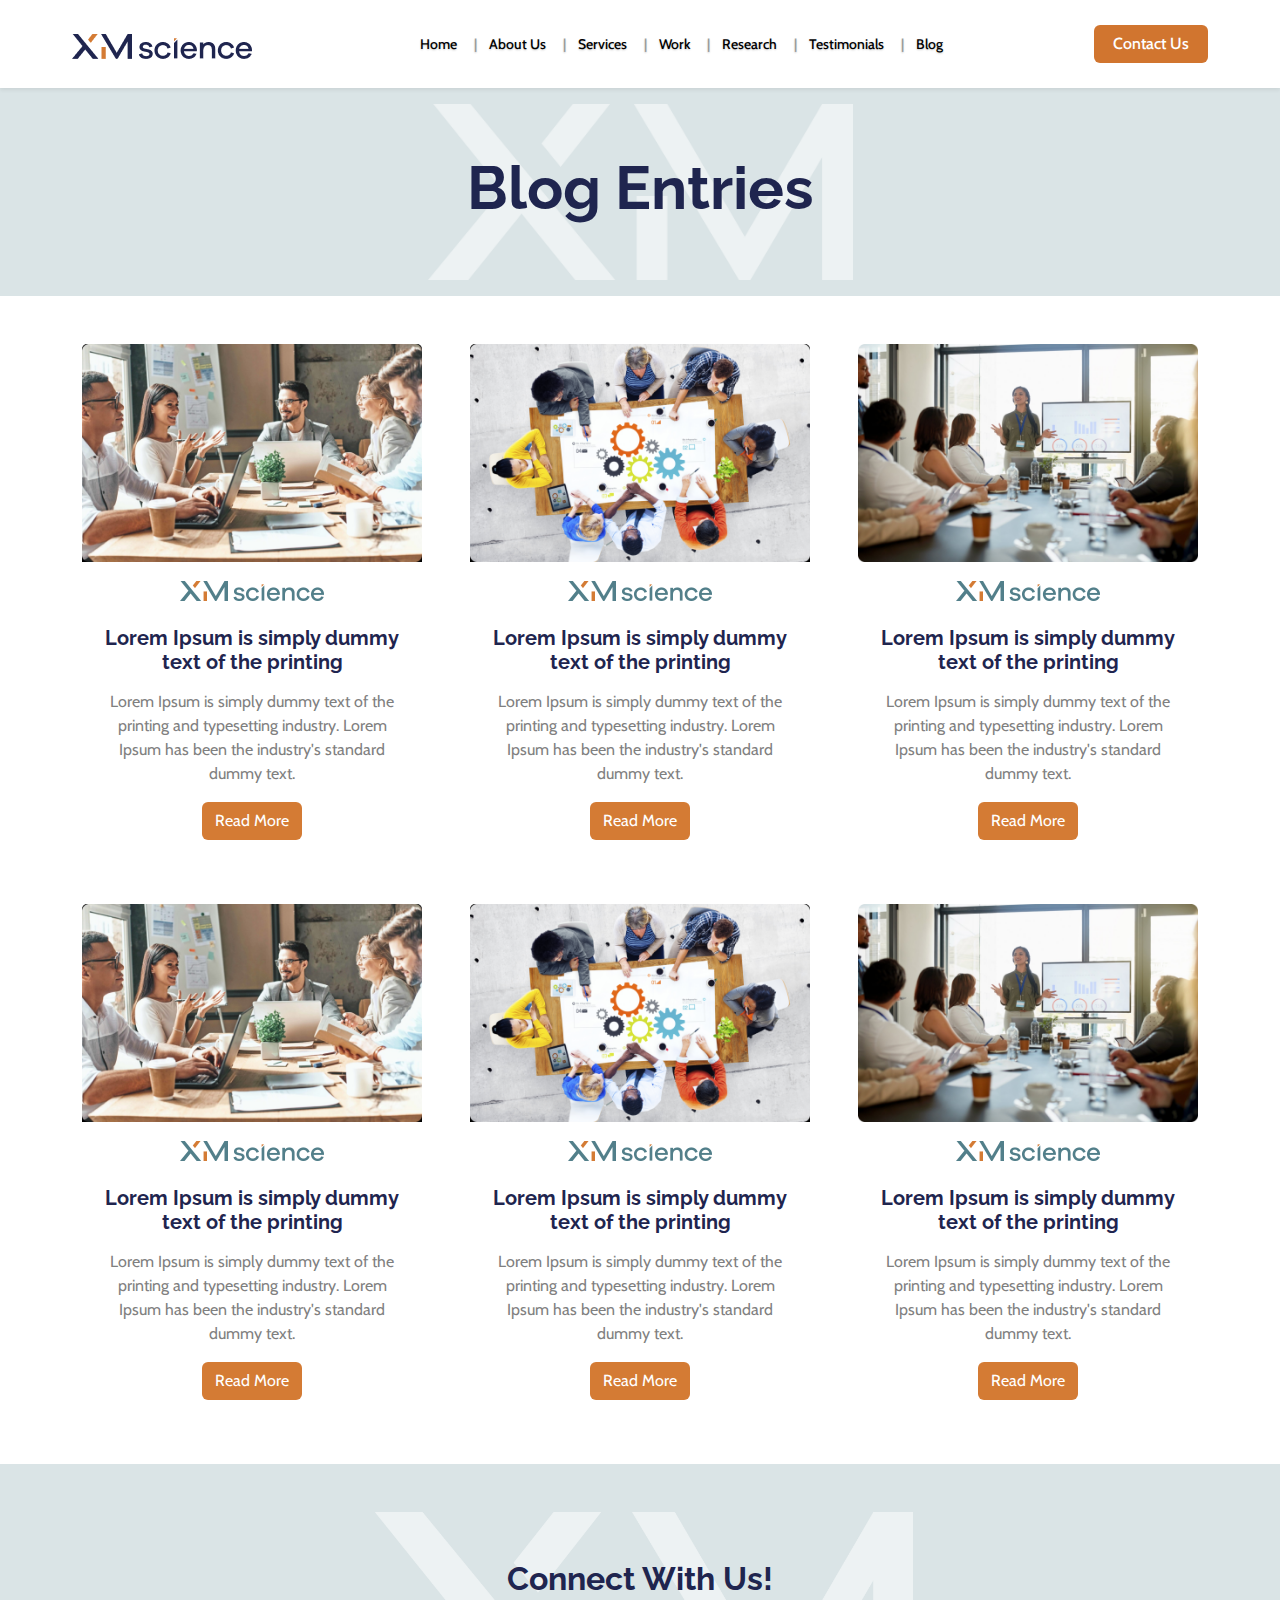
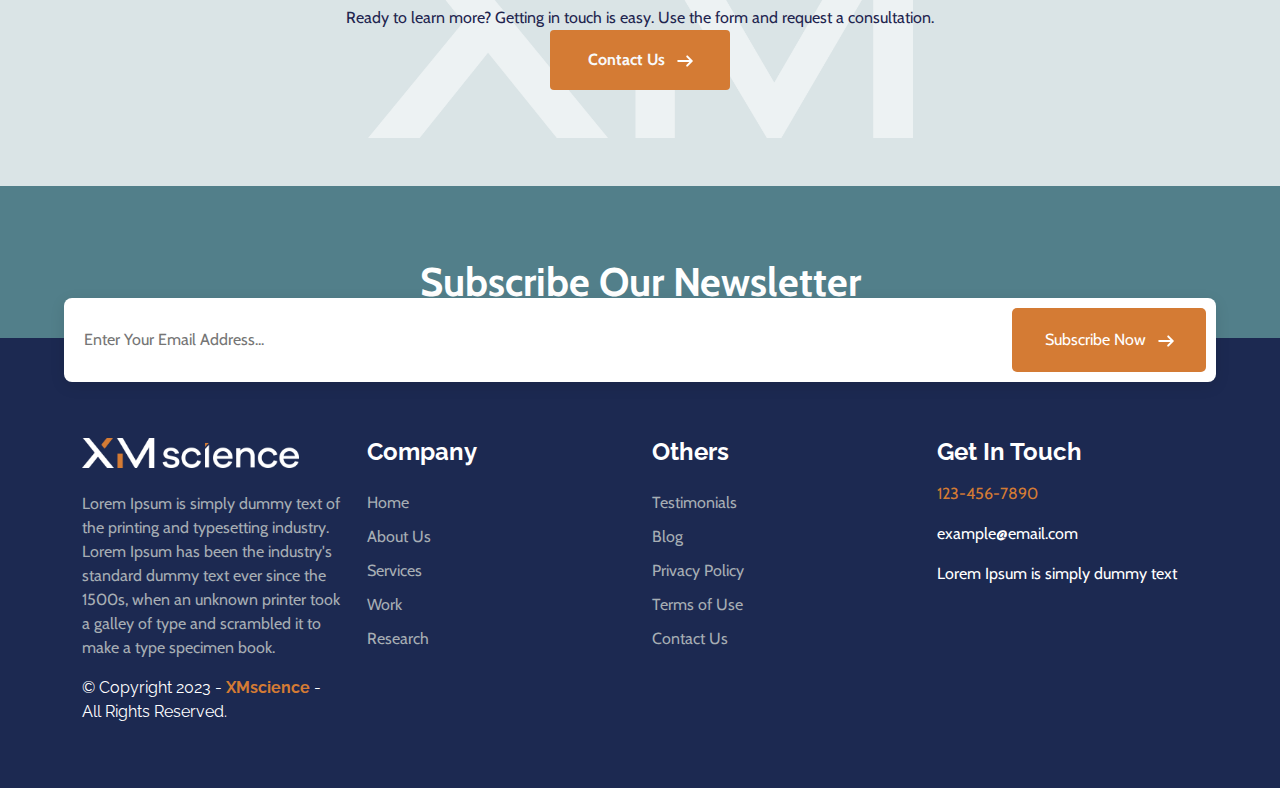
<file: mypage/Blog Entries.html>
<!DOCTYPE html>
<html lang="en">

<head>
    <meta charset="UTF-8">
    <meta name="viewport" content="width=device-width, initial-scale=1">
    <title>Blog</title>
    <!-- Bootstrap CSS -->
    <link href="https://cdn.jsdelivr.net/npm/bootstrap@5.3.3/dist/css/bootstrap.min.css" rel="stylesheet">
    <link href="https://fonts.googleapis.com/css2?family=Raleway:wght@400;500;600;700&display=swap" rel="stylesheet">
    <link
        href="https://fonts.googleapis.com/css2?family=Cabin:wght@400;500;600;700&family=Roboto:wght@400;500;700&family=Open+Sans:wght@400;600;700&display=swap"
        rel="stylesheet">
    <link rel="icon" type="image/png" href="../img/tabimg.png">
    <link rel="stylesheet" href="../css/blog.css">
</head>

<body>
    <!-- Navbar -->
    <nav class="navbar navbar-expand-lg bg-white shadow-sm p-4">
        <div class="container-fluid px-5">
            <a class="navbar-brand fw-bold" href="#">
                <img src="../img/logo.png" alt="">
            </a>

            <button class="navbar-toggler" type="button" data-bs-toggle="collapse" data-bs-target="#navbarNav"
                aria-controls="navbarNav" aria-expanded="false" aria-label="Toggle navigation">
                <span class="navbar-toggler-icon"></span>
            </button>

            <div class="collapse navbar-collapse justify-content-center" id="navbarNav">
                <ul class="navbar-nav">
                    <li class="nav-item"><a class="nav-link" href="../index.html">Home</a></li>
                    <li class="nav-item"><a class="nav-link" href="aboutus.html">About Us</a></li>
                    <li class="nav-item"><a class="nav-link" href="ourservices.html">Services</a></li>
                    <li class="nav-item"><a class="nav-link" href="our-work.html">Work</a></li>
                    <li class="nav-item"><a class="nav-link" href="our research.html">Research</a></li>
                    <li class="nav-item"><a class="nav-link" href="our testimonials.html">Testimonials</a></li>
                    <li class="nav-item"><a class="nav-link" href="#">Blog</a></li>
                </ul>
            </div>

            <a href="contact us.html" class="btn btn-contact">Contact Us</a>
        </div>
    </nav>

    <!-- Blog Section Header -->
    <div class="section-blue">
        <div class="section-bg">
            <div class="container text-center py-3">
                <div class="container text-center py-5"
                    style="background: url('../img/div-one.png') center/contain no-repeat;">
                    <h3 class="fw-bold section-title">Blog Entries</h3>
                </div>
            </div>
        </div>
    </div>

    <!-- Blog Cards -->
    <div class="container text-center mt-5">
        <div class="row g-5">
            <div class="col-lg-4 col-md-4 col-sm-4">
                <div class="card border-0">
                    <img src="../img/slide-1.png" class="card-img-top" alt="...">
                    <div class="card-body">
                        <img src="../img/slide-img.png" class="img-fluid" style="height:20px; width:144px;" alt="">
                        <h5 class="card-title fw-bold mt-4 card-title-custom">
                            Lorem Ipsum is simply dummy text of the printing </h5>
                        <p class="card-text mt-3 card-text-custom">
                            Lorem Ipsum is simply dummy text of the printing and typesetting industry. Lorem Ipsum has
                            been the industry's standard dummy text.
                        </p>
                        <a href="#" class="btn btn-read-more">Read More</a>
                    </div>
                </div>
            </div>

            <div class="col-lg-4 col-md-4 col-sm-4">
                <div class="card border-0">
                    <img src="../img/slide-2.png" class="card-img-top" alt="...">
                    <div class="card-body">
                        <img src="../img/slide-img.png" class="img-fluid" style="height:20px; width:144px;" alt="">
                        <h5 class="card-title fw-bold mt-4 card-title-custom">
                            Lorem Ipsum is simply dummy text of the printing</h5>
                        <p class="card-text mt-3 card-text-custom">
                            Lorem Ipsum is simply dummy text of the printing and typesetting industry. Lorem Ipsum has
                            been the industry's standard dummy text.
                        </p>
                        <a href="#" class="btn btn-read-more">Read More</a>
                    </div>
                </div>
            </div>
            <div class="col-lg-4 col-md-4 col-sm-4">
                <div class="card border-0">
                    <img src="../img/slide-3.png" class="card-img-top" alt="...">
                    <div class="card-body">
                        <img src="../img/slide-img.png" class="img-fluid" style="height:20px; width:144px;" alt="">
                        <h5 class="card-title fw-bold mt-4 card-title-custom">
                            Lorem Ipsum is simply dummy text of the printing</h5>
                        <p class="card-text mt-3 card-text-custom">
                            Lorem Ipsum is simply dummy text of the printing and typesetting industry. Lorem Ipsum has
                            been the industry's standard dummy text.
                        </p>
                        <a href="#" class="btn btn-read-more">Read More</a>
                    </div>
                </div>
            </div>

            <div class="col-lg-4 col-md-4 col-sm-4">
                <div class="card border-0">
                    <img src="../img/slide-1.png" class="card-img-top" alt="...">
                    <div class="card-body">
                        <img src="../img/slide-img.png" class="img-fluid" style="height:20px; width:144px;" alt="">
                        <h5 class="card-title fw-bold mt-4 card-title-custom">
                            Lorem Ipsum is simply dummy text of the printing </h5>
                        <p class="card-text mt-3 card-text-custom">
                            Lorem Ipsum is simply dummy text of the printing and typesetting industry. Lorem Ipsum has
                            been the industry's standard dummy text.
                        </p>
                        <a href="#" class="btn btn-read-more">Read More</a>
                    </div>
                </div>
            </div>

            <div class="col-lg-4 col-md-4 col-sm-4">
                <div class="card border-0">
                    <img src="../img/slide-2.png" class="card-img-top" alt="...">
                    <div class="card-body">
                        <img src="../img/slide-img.png" class="img-fluid" style="height:20px; width:144px;" alt="">
                        <h5 class="card-title fw-bold mt-4 card-title-custom">
                            Lorem Ipsum is simply dummy text of the printing</h5>
                        <p class="card-text mt-3 card-text-custom">
                            Lorem Ipsum is simply dummy text of the printing and typesetting industry. Lorem Ipsum has
                            been the industry's standard dummy text.
                        </p>
                        <a href="#" class="btn btn-read-more">Read More</a>
                    </div>
                </div>
            </div>
            <div class="col-lg-4 col-md-4 col-sm-4">
                <div class="card border-0">
                    <img src="../img/slide-3.png" class="card-img-top" alt="...">
                    <div class="card-body">
                        <img src="../img/slide-img.png" class="img-fluid" style="height:20px; width:144px;" alt="">
                        <h5 class="card-title fw-bold mt-4 card-title-custom">
                            Lorem Ipsum is simply dummy text of the printing</h5>
                        <p class="card-text mt-3 card-text-custom">
                            Lorem Ipsum is simply dummy text of the printing and typesetting industry. Lorem Ipsum has
                            been the industry's standard dummy text.
                        </p>
                        <a href="#" class="btn btn-read-more">Read More</a>
                    </div>
                </div>
            </div>
        </div>
    </div>

    <!-- Connect With Us -->
    <div class="section-blue mt-5">
        <div class="section-bg">
            <div class="container text-center py-5">
                <div class="container text-center py-5"
                    style="background: url('../img/div-one.png') center/contain no-repeat;">
                    <h3 class="fw-bold fs-2 section-subtitle">Connect With Us!</h3>
                    <p class="section-text">Ready to learn more? Getting in touch is easy. Use the form and request a
                        consultation.</p>
                    <a href="contact us.html">
                        <button class="rounded-1 btn btn-lg border-0 text-light btn-main">
                            Contact Us <img class="ms-2" src="../img/arrow.png" alt="">
                        </button>
                    </a>
                </div>
            </div>
        </div>
    </div>

    <!-- Newsletter Section -->
    <div class="section-teal">
        <div class="section-bg">
            <div class="container text-center">
                <div class="container text-center py-4">
                    <h3 class="fw-bold mt-5 newsletter-title" style="color:#fff;">Subscribe Our Newsletter</h3>
                </div>
            </div>
        </div>
    </div>

    <!-- Footer -->
    <footer class="footer">
        <div class="newsletter-box">
            <input type="email" placeholder="Enter Your Email Address...">
            <button>Subscribe Now <img class="ms-2" src="../img/arrow.png" alt=""></button>
        </div>
        <div class="container">
            <div class="row ">
                <div class="col-lg-3 mb-4">
                    <img src="../img/div-two.png" style="width: 217px; height: 30px;" alt="">
                    <p class="mt-4 footer-para">
                        Lorem Ipsum is simply dummy text of the printing and typesetting industry. Lorem Ipsum has been
                        the industry's standard dummy text ever since the 1500s, when an unknown printer took a galley
                        of type and scrambled it to make a type specimen book.
                    </p>
                    <div class="footer-copy">
                        &copy; Copyright 2023 -
                        <span class="fw-bold" style="color: #D47B34;">XMscience</span> - All Rights Reserved.
                    </div>
                </div>

                <div class="col-lg-3 mb-4">
                    <h5>Company</h5>
                    <ul class="list-unstyled footer-links mt-4">
                        <li><a href="../index.html">Home</a></li>
                        <li><a href="aboutus.html">About Us</a></li>
                        <li><a href="ourservices.html">Services</a></li>
                        <li><a href="our-work.html">Work</a></li>
                        <li><a href="our research.html">Research</a></li>
                    </ul>
                </div>

                <div class="col-lg-3 mb-4">
                    <h5>Others</h5>
                    <ul class="list-unstyled footer-links mt-4">
                        <li><a href="our testimonials.html">Testimonials</a></li>
                        <li><a href="#">Blog</a></li>
                        <li><a href="#">Privacy Policy</a></li>
                        <li><a href="#">Terms of Use</a></li>
                        <li><a href="contact us.html">Contact Us</a></li>
                    </ul>
                </div>

                <div class="col-lg-3">
                    <h5>Get In Touch</h5>
                    <div>
                        <p class="footer-number">123-456-7890 </p>
                        <p>example@email.com</p>
                        <p>Lorem Ipsum is simply dummy text</p>
                    </div>
                </div>
            </div>
        </div>
    </footer>

    <!-- Bootstrap JS -->
    <script src="https://cdn.jsdelivr.net/npm/bootstrap@5.3.3/dist/js/bootstrap.bundle.min.js"></script>
</body>

</html>
</file>
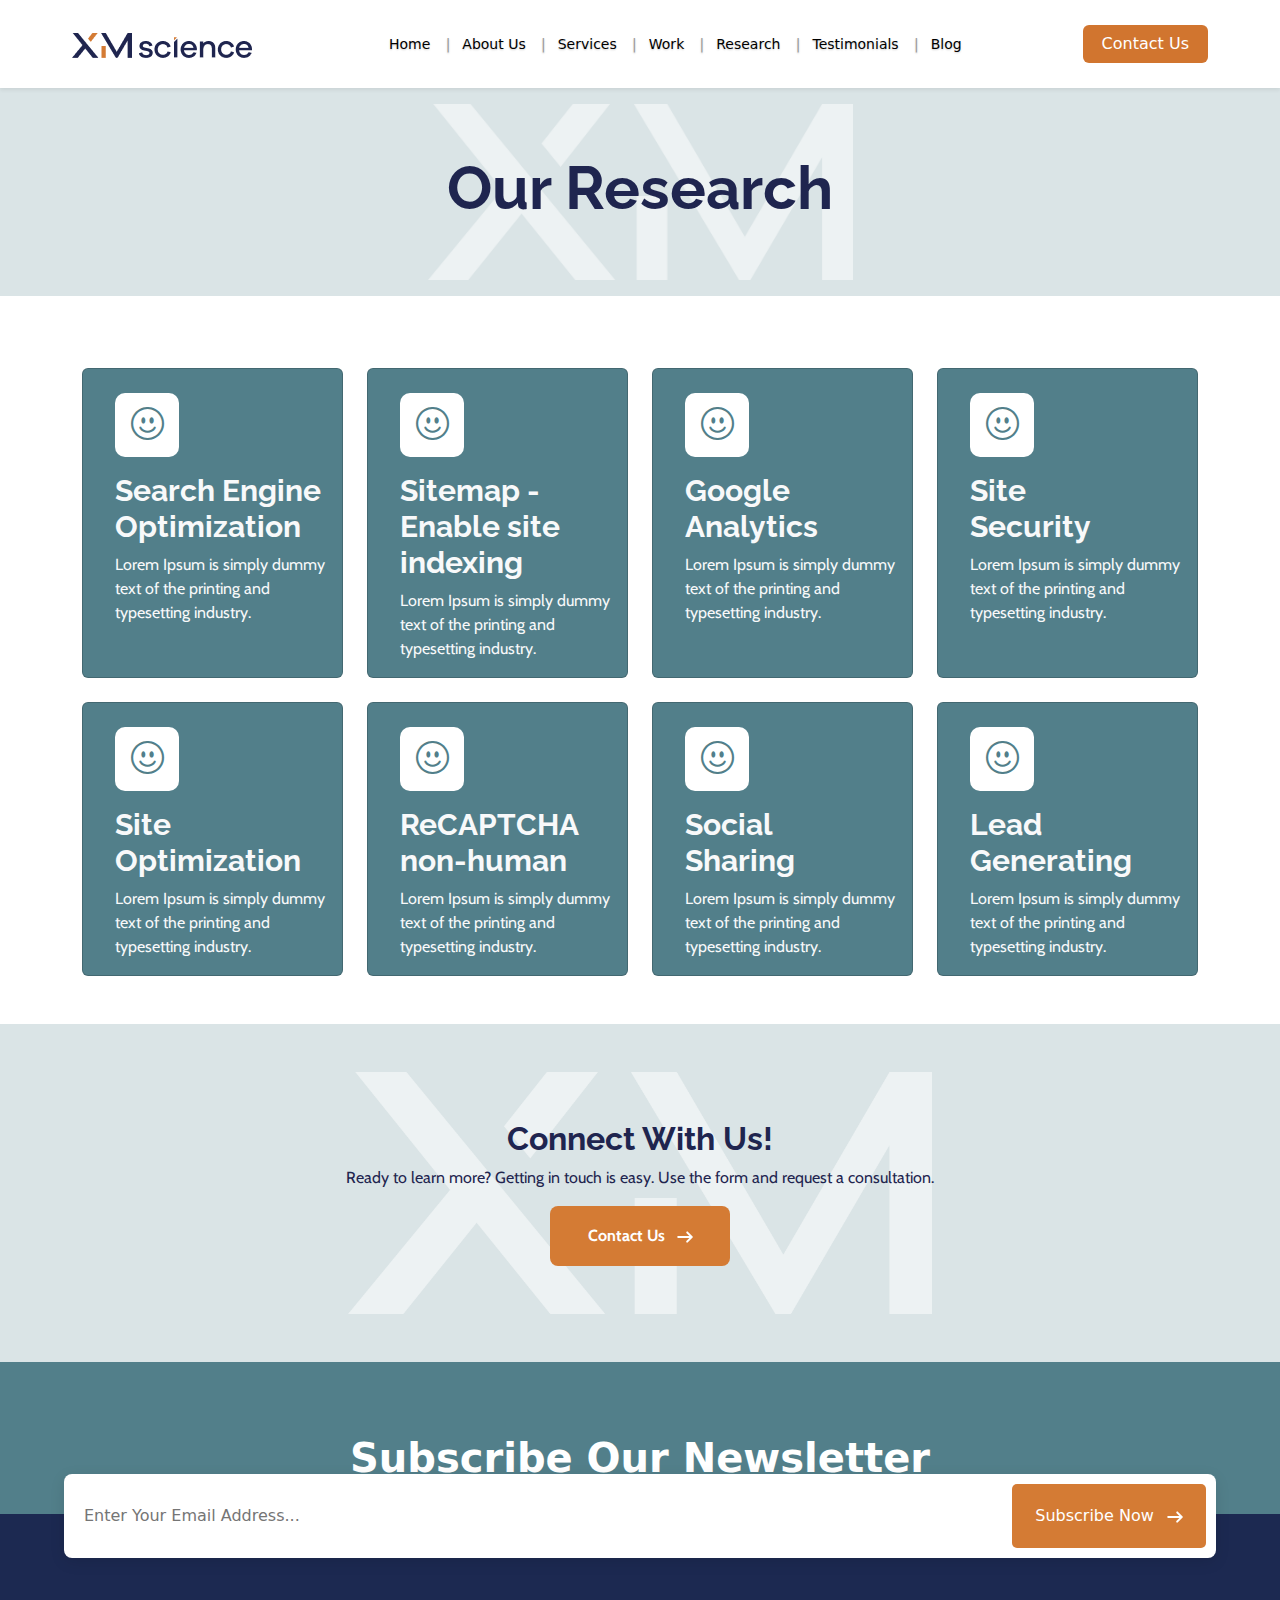
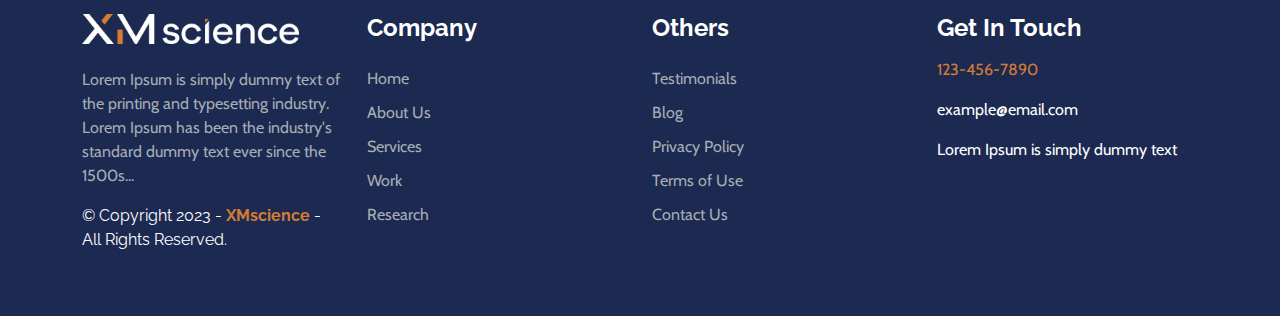
<file: mypage/our research.html>
<!DOCTYPE html>
<html lang="en">

<head>
    <meta charset="UTF-8">
    <meta name="viewport" content="width=device-width, initial-scale=1">
    <title>Research</title>

    <!-- Bootstrap CSS -->
    <link href="https://cdn.jsdelivr.net/npm/bootstrap@5.3.3/dist/css/bootstrap.min.css" rel="stylesheet">
    <link href="https://cdn.jsdelivr.net/npm/bootstrap-icons@1.11.3/font/bootstrap-icons.css" rel="stylesheet">

    <!-- Google Fonts -->
    <link href="https://fonts.googleapis.com/css2?family=Raleway:wght@400;500;600;700&display=swap" rel="stylesheet">
    <link
        href="https://fonts.googleapis.com/css2?family=Cabin:wght@400;500;600;700&family=Roboto:wght@400;500;700&family=Open+Sans:wght@400;600;700&display=swap"
        rel="stylesheet">
    <link rel="icon" type="image/png" href="../img/tabimg.png">
    <link rel="stylesheet" href="../css/research.css">
</head>

<body>
    <nav class="navbar navbar-expand-lg bg-white shadow-sm p-4">
        <div class="container-fluid px-5">
            <!-- Left Logo -->
            <a class="navbar-brand fw-bold" href="#">
                <img src="../img/logo.png" alt="">
            </a>

            <!-- Toggler -->
            <button class="navbar-toggler" type="button" data-bs-toggle="collapse" data-bs-target="#navbarNav"
                aria-controls="navbarNav" aria-expanded="false" aria-label="Toggle navigation">
                <span class="navbar-toggler-icon"></span>
            </button>

            <!-- Center Nav -->
            <div class="collapse navbar-collapse justify-content-center" id="navbarNav">
                <ul class="navbar-nav">
                    <li class="nav-item"><a class="nav-link" href="../index.html">Home</a></li>
                    <li class="nav-item"><a class="nav-link" href="aboutus.html">About Us</a></li>
                    <li class="nav-item"><a class="nav-link" href="ourservices.html">Services</a></li>
                    <li class="nav-item"><a class="nav-link" href="our-work.html">Work</a></li>
                    <li class="nav-item"><a class="nav-link" href="#">Research</a></li>
                    <li class="nav-item"><a class="nav-link" href="our testimonials.html">Testimonials</a></li>
                    <li class="nav-item"><a class="nav-link" href="Blog Entries.html">Blog</a></li>
                </ul>
            </div>

            <!-- Right Button -->
            <a href="contact us.html" class="btn btn-contact">Contact Us</a>
        </div>
    </nav>

    <!-- Heading Section -->
    <div style="background-color: #DAE4E6;">
        <div class="section-bg">
            <div class="container text-center py-3">
                <div class="container text-center py-5"
                    style="background: url('../img/div-one.png') center/contain no-repeat;">
                    <h3 class="section-heading">Our Research</h3>
                </div>
            </div>
        </div>
    </div>

    <!-- Research Cards -->
    <div class="container text-center mt-5">
        <div class="row mt-4 g-4"> <!-- g-4 => gap between columns -->

            <!-- Card 1 -->
            <div class="col-lg-3 col-md-6">
                <div class="card rounded-2 h-100 section-four-card">
                    <div class="card-body text-start ms-3 mt-2 text-light">
                        <div class="section-four-div-emoji">
                            <i class="bi bi-emoji-smile section-four-emoji"></i>
                        </div>
                        <h1 class="card-title mt-3 section-four-h1">
                            Search Engine Optimization
                        </h1>
                        <p class="card-text section-four-p">
                            Lorem Ipsum is simply dummy text of the printing and typesetting industry.
                        </p>
                    </div>
                </div>
            </div>

            <!-- Card 2 -->
            <div class="col-lg-3 col-md-6">
                <div class="card rounded-2 h-100 section-four-card">
                    <div class="card-body text-start ms-3 mt-2 text-light">
                        <div class="section-four-div-emoji">
                            <i class="bi bi-emoji-smile section-four-emoji"></i>
                        </div>
                        <h1 class="card-title mt-3 section-four-h1">
                            Sitemap - Enable site indexing
                        </h1>
                        <p class="card-text section-four-p">
                            Lorem Ipsum is simply dummy text of the printing and typesetting industry.
                        </p>
                    </div>
                </div>
            </div>

            <!-- Card 3 -->
            <div class="col-lg-3 col-md-6">
                <div class="card rounded-2 h-100 section-four-card">
                    <div class="card-body text-start ms-3 mt-2 text-light">
                        <div class="section-four-div-emoji">
                            <i class="bi bi-emoji-smile section-four-emoji"></i>
                        </div>
                        <h1 class="card-title mt-3 section-four-h1">
                            Google <br> Analytics
                        </h1>
                        <p class="card-text section-four-p">
                            Lorem Ipsum is simply dummy text of the printing and typesetting industry.
                        </p>
                    </div>
                </div>
            </div>

            <!-- Card 4 -->
            <div class="col-lg-3 col-md-6">
                <div class="card rounded-2 h-100 section-four-card">
                    <div class="card-body text-start ms-3 mt-2 text-light">
                        <div class="section-four-div-emoji">
                            <i class="bi bi-emoji-smile section-four-emoji"></i>
                        </div>
                        <h1 class="card-title mt-3 section-four-h1">
                            Site <br> Security
                        </h1>
                        <p class="card-text  section-four-p">
                            Lorem Ipsum is simply dummy text of the printing and typesetting industry.
                        </p>
                    </div>
                </div>
            </div>
            <div class="col-lg-3 col-md-6">
                <div class="card rounded-2 h-100 section-four-card">
                    <div class="card-body text-start ms-3 mt-2 text-light">
                        <div class="section-four-div-emoji">
                            <i class="bi bi-emoji-smile section-four-emoji"></i>
                        </div>
                        <h1 class="card-title mt-3 section-four-h1">
                            Site Optimization
                        </h1>
                        <p class="card-text section-four-p">
                            Lorem Ipsum is simply dummy text of the printing and typesetting industry.
                        </p>
                    </div>
                </div>
            </div>
            <div class="col-lg-3 col-md-6">
                <div class="card rounded-2 h-100 section-four-card">
                    <div class="card-body text-start ms-3 mt-2 text-light">
                        <div class="section-four-div-emoji">
                            <i class="bi bi-emoji-smile section-four-emoji"></i>
                        </div>
                        <h1 class="card-title mt-3 section-four-h1">
                            ReCAPTCHA non-human
                        </h1>
                        <p class="card-text section-four-p">
                            Lorem Ipsum is simply dummy text of the printing and typesetting industry.
                        </p>
                    </div>
                </div>
            </div>
            <div class="col-lg-3 col-md-6">
                <div class="card rounded-2 h-100 section-four-card">
                    <div class="card-body text-start ms-3 mt-2 text-light">
                        <div class="section-four-div-emoji">
                            <i class="bi bi-emoji-smile section-four-emoji"></i>
                        </div>
                        <h1 class="card-title mt-3 section-four-h1">
                            Social <br> Sharing
                        </h1>
                        <p class="card-text section-four-p">
                            Lorem Ipsum is simply dummy text of the printing and typesetting industry.
                        </p>
                    </div>
                </div>
            </div>
            <div class="col-lg-3 col-md-6">
                <div class="card rounded-2 h-100 section-four-card">
                    <div class="card-body text-start ms-3 mt-2 text-light">
                        <div class="section-four-div-emoji">
                            <i class="bi bi-emoji-smile section-four-emoji"></i>
                        </div>
                        <h1 class="card-title mt-3 section-four-h1">
                            Lead Generating
                        </h1>
                        <p class="card-text section-four-p">
                            Lorem Ipsum is simply dummy text of the printing and typesetting industry.
                        </p>
                    </div>
                </div>
            </div>
        </div>
    </div>

    <!-- Connect With Us -->
    <div class="mt-5">
        <div style="background-color: #DAE4E6;" class="py-5">
            <div class="container text-center py-5"
                style="background: url('../img/div-one.png') center/contain no-repeat;">
                <h3 class="fw-bold fs-2 section-heading">Connect With Us!</h3>
                <p class="mx-auto section-subtext">
                    Ready to learn more? Getting in touch is easy. Use the form and request a consultation.
                </p>
                <button class="btn btn-lg btn-orange">
                    Contact Us <img class="ms-2" src="../img/arrow.png" alt="">
                </button>
            </div>
        </div>
    </div>

    <!-- Newsletter Section -->
    <div style="background-color: #527F8A;">
        <div class="section-bg">
            <div class="container text-center">
                <div class="container text-center py-4">
                    <h3 class="fw-bold mt-5 newsletter-title">Subscribe Our Newsletter</h3>
                </div>
            </div>
        </div>
    </div>

    <!-- Footer -->
    <footer class="footer">
        <div class="newsletter-box">
            <input type="email" placeholder="Enter Your Email Address...">
            <button>Subscribe Now <img class="ms-2" src="../img/arrow.png" alt=""></button>
        </div>

        <div class="container">
            <div class="row">
                <!-- About -->
                <div class="col-lg-3 mb-4">
                    <img src="../img/div-two.png" style="width: 217px; height: 30px;" alt="">
                    <p class="mt-4 footer-text">
                        Lorem Ipsum is simply dummy text of the printing and typesetting industry. Lorem Ipsum has been
                        the
                        industry's standard dummy text ever since the 1500s...
                    </p>
                    <div class="footer-copy">
                        &copy; Copyright 2023 - <span class="footer-highlight">XMscience</span> - All Rights Reserved.
                    </div>
                </div>

                <!-- Company Links -->
                <div class="col-lg-3 mb-4">
                    <h5>Company</h5>
                    <ul class="list-unstyled footer-links mt-4 footer-text">
                        <li><a href="../index.html">Home</a></li>
                        <li><a href="aboutus.html">About Us</a></li>
                        <li><a href="ourservices.html">Services</a></li>
                        <li><a href="our-work.html">Work</a></li>
                        <li><a href="#">Research</a></li>
                    </ul>
                </div>

                <!-- Other Links -->
                <div class="col-lg-3 mb-4">
                    <h5>Others</h5>
                    <ul class="list-unstyled footer-links mt-4 footer-text">
                        <li><a href="our testimonials.html">Testimonials</a></li>
                        <li><a href="Blog Entries.html">Blog</a></li>
                        <li><a href="#">Privacy Policy</a></li>
                        <li><a href="#">Terms of Use</a></li>
                        <li><a href="contact us.html">Contact Us</a></li>
                    </ul>
                </div>

                <!-- Contact Info -->
                <div class="col-lg-3">
                    <h5>Get In Touch</h5>
                    <div class="footer-contact">
                        <p class="footer-phone">123-456-7890</p>
                        <p>example@email.com</p>
                        <p>Lorem Ipsum is simply dummy text</p>
                    </div>
                </div>
            </div>
        </div>
    </footer>

    <!-- Bootstrap JS -->
    <script src="https://cdn.jsdelivr.net/npm/bootstrap@5.3.3/dist/js/bootstrap.bundle.min.js"></script>
</body>

</html>
</file>
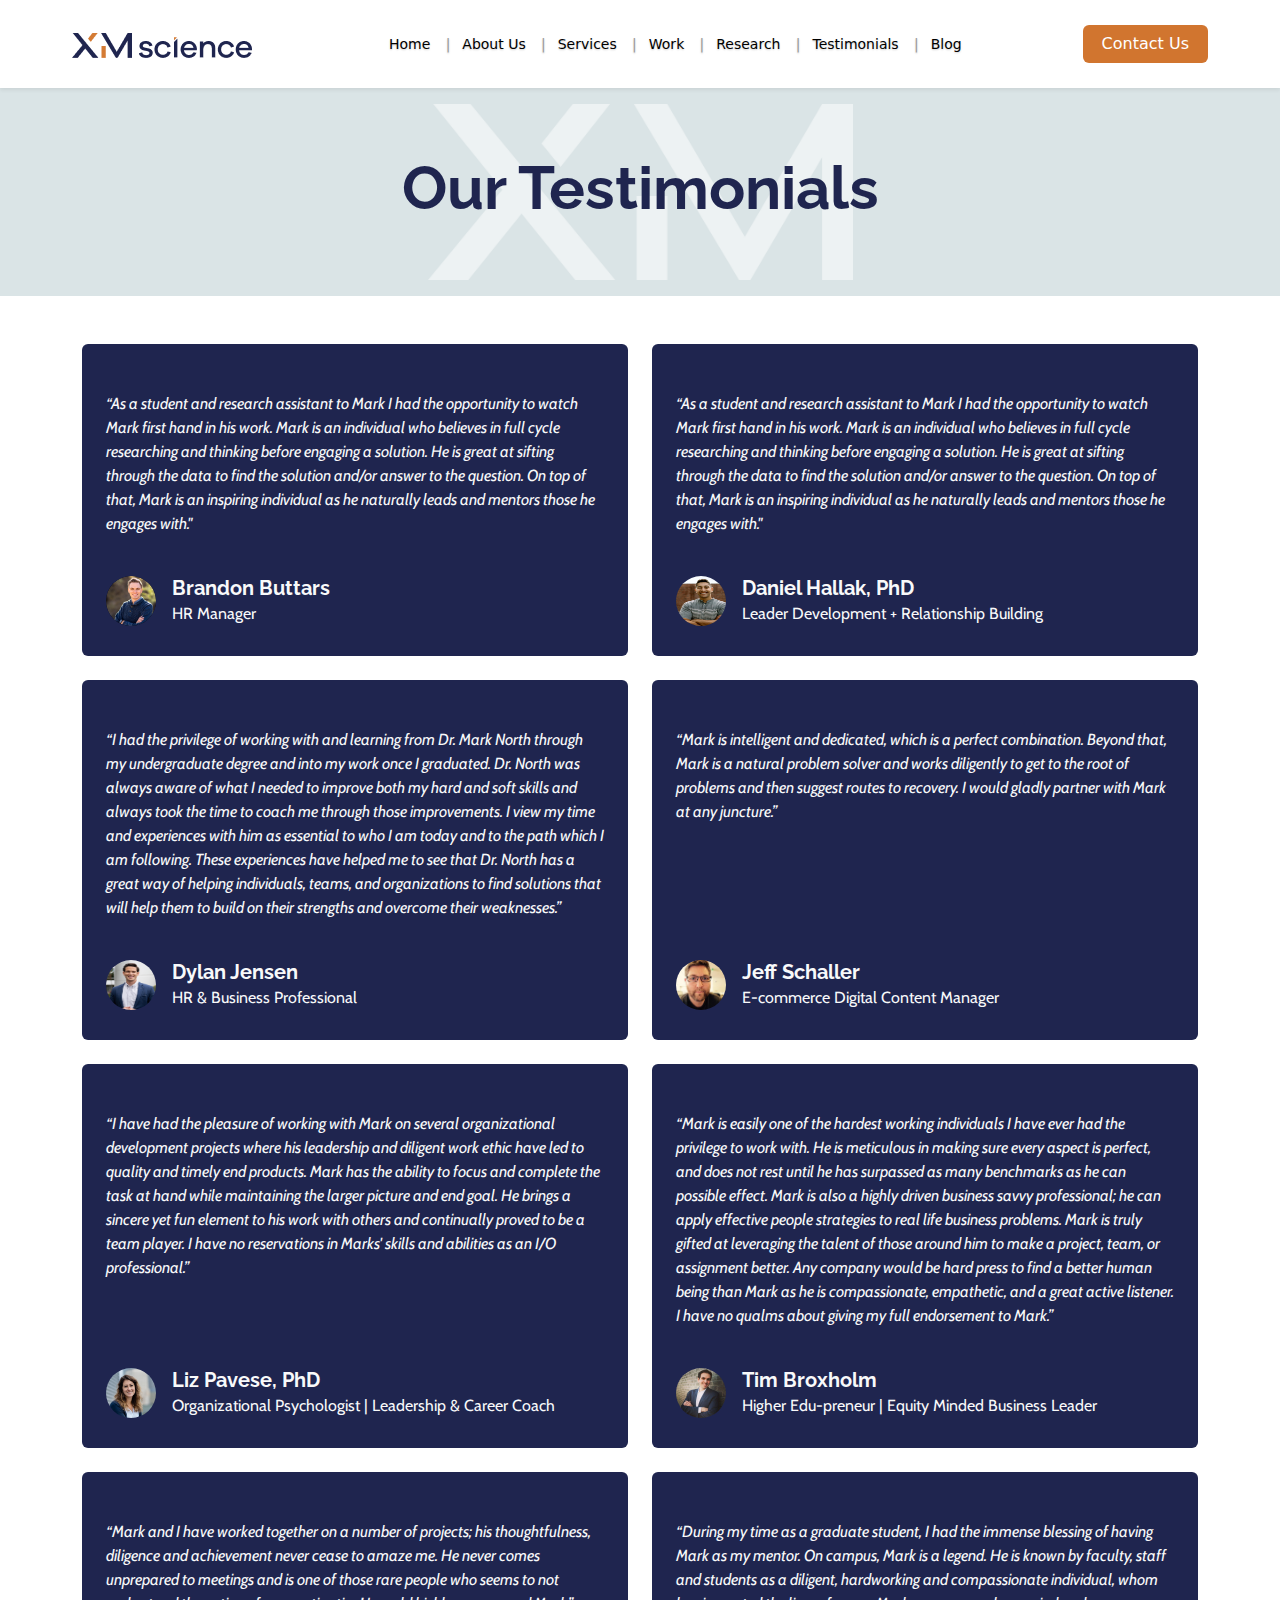
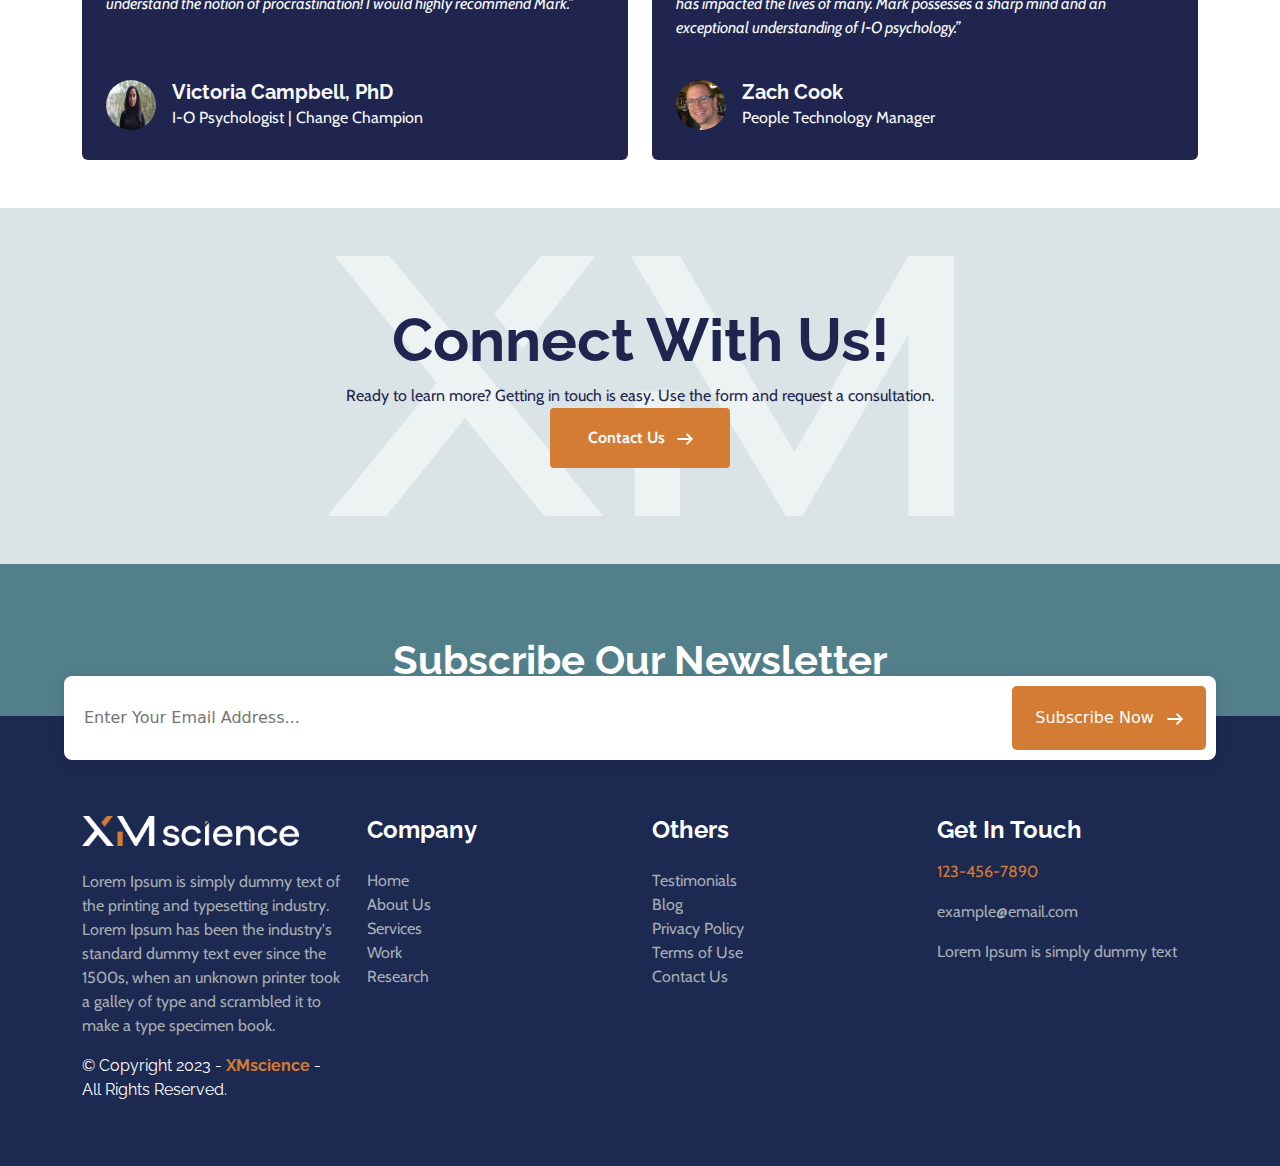
<file: mypage/our testimonials.html>
<!DOCTYPE html>
<html lang="en">

<head>
    <meta charset="UTF-8">
    <meta name="viewport" content="width=device-width, initial-scale=1">
    <title>Navbar Example</title>

    <!-- Bootstrap CSS -->
    <link href="https://cdn.jsdelivr.net/npm/bootstrap@5.3.3/dist/css/bootstrap.min.css" rel="stylesheet">
    <link href="https://fonts.googleapis.com/css2?family=Raleway:wght@400;500;600;700&display=swap" rel="stylesheet">
    <link
        href="https://fonts.googleapis.com/css2?family=Cabin:wght@400;500;600;700&family=Roboto:wght@400;500;700&family=Open+Sans:wght@400;600;700&display=swap"
        rel="stylesheet">
<link rel="stylesheet" href="../css/testimonials.css">
</head>

<body>
    <!-- Navbar -->
    <nav class="navbar navbar-expand-lg bg-white shadow-sm p-4">
        <div class="container-fluid px-5">
            <a class="navbar-brand fw-bold" href="#">
                <img src="../img/logo.png" alt="">
            </a>

            <button class="navbar-toggler" type="button" data-bs-toggle="collapse" data-bs-target="#navbarNav"
                aria-controls="navbarNav" aria-expanded="false" aria-label="Toggle navigation">
                <span class="navbar-toggler-icon"></span>
            </button>

            <div class="collapse navbar-collapse justify-content-center" id="navbarNav">
                <ul class="navbar-nav">
                    <li class="nav-item"><a class="nav-link" href="../index.html">Home</a></li>
                    <li class="nav-item"><a class="nav-link" href="aboutus.html">About Us</a></li>
                    <li class="nav-item"><a class="nav-link" href="ourservices.html">Services</a></li>
                    <li class="nav-item"><a class="nav-link" href="our-work.html">Work</a></li>
                    <li class="nav-item"><a class="nav-link" href="our research.html">Research</a></li>
                    <li class="nav-item"><a class="nav-link" href="#">Testimonials</a></li>
                    <li class="nav-item"><a class="nav-link" href="Blog Entries.html">Blog</a></li>
                </ul>
            </div>

            <a href="contact us.html" class="btn btn-contact">Contact Us</a>
        </div>
    </nav>

    <!-- Heading Section -->
    <div style="background-color: #DAE4E6;">
        <div class="container text-center py-3">
            <div class="container text-center py-5"
                style="background: url('../img/div-one.png') center/contain no-repeat;">
                <h3 class="section-heading">Our Testimonials</h3>
            </div>
        </div>
    </div>

    <!-- Testimonials -->
    <div class="container mt-5">
        <div class="row g-4">
            <div class="col-lg-6 col-md-6 col-sm-6">
                <div class="p-4 h-100 rounded d-flex flex-column justify-content-between testimonial-card">
                    <p class="text-start mt-4 text-light fst-italic testimonial-text">
                        “As a student and research assistant to Mark I had the opportunity to watch Mark first hand in
                        his work. Mark is an individual who believes in full cycle researching and thinking before
                        engaging a solution. He is great at sifting through the data to find the solution and/or answer
                        to the question. On top of that, Mark is an inspiring individual as he naturally leads and
                        mentors those he engages with."
                    </p>
                    <div class="d-flex mt-4">
                        <img src="../testimonialsimg/hr.png" class="rounded-5 author-img" alt="">
                        <h5 class="fw-bold text-light text-start ms-3 testimonial-author">
                            Brandon Buttars<br>
                            <span class="fw-normal testimonial-role">HR Manager</span>
                        </h5>
                    </div>
                </div>
            </div>

            <div class="col-lg-6 col-md-6 col-sm-6">
                <div class="p-4 h-100 rounded d-flex flex-column justify-content-between testimonial-card">
                    <p class="text-start mt-4 text-light fst-italic testimonial-text">
                        “As a student and research assistant to Mark I had the opportunity to watch Mark first hand in
                        his work. Mark is an individual who believes in full cycle researching and thinking before
                        engaging a solution. He is great at sifting through the data to find the solution and/or answer
                        to the question. On top of that, Mark is an inspiring individual as he naturally leads and
                        mentors those he engages with."
                    </p>
                    <div class="d-flex mt-4">
                        <img src="../testimonialsimg/Daniel.jpg" class="rounded-5 author-img" alt="">
                        <h5 class="fw-bold text-light text-start ms-3 testimonial-author">
                            Daniel Hallak, PhD<br>
                            <span class="fw-normal testimonial-role">Leader Development + Relationship Building</span>
                        </h5>
                    </div>
                </div>
            </div>

            <div class="col-lg-6 col-md-6 col-sm-6">
                <div class="p-4 h-100 rounded d-flex flex-column justify-content-between testimonial-card">
                    <p class="text-start mt-4 text-light fst-italic testimonial-text">
                        “I had the privilege of working with and learning from Dr. Mark North through my undergraduate
                        degree and into my work once I graduated. Dr. North was always aware of what I needed to improve
                        both my hard and soft skills and always took the time to coach me through those improvements. I
                        view my time and experiences with him as essential to who I am today and to the path which I am
                        following. These experiences have helped me to see that Dr. North has a great way of helping
                        individuals, teams, and organizations to find solutions that will help them to build on their
                        strengths and overcome their weaknesses.”
                    </p>
                    <div class="d-flex mt-4">
                        <img src="../testimonialsimg/dylan.png" class="rounded-5 author-img" alt="">
                        <h5 class="fw-bold text-light text-start ms-3 testimonial-author">
                            Dylan Jensen<br>
                            <span class="fw-normal testimonial-role">HR & Business Professional</span>
                        </h5>
                    </div>
                </div>
            </div>

            <div class="col-lg-6 col-md-6 col-sm-6">
                <div class="p-4 h-100 rounded d-flex flex-column justify-content-between testimonial-card">
                    <p class="text-start mt-4 text-light fst-italic testimonial-text">
                        “Mark is intelligent and dedicated, which is a perfect combination. Beyond that, Mark is a
                        natural problem solver and works diligently to get to the root of problems and then suggest
                        routes to recovery. I would gladly partner with Mark at any juncture.”
                    </p>
                    <div class="d-flex mt-4">
                        <img src="../testimonialsimg/jeff.png" class="rounded-5 author-img" alt="">
                        <h5 class="fw-bold text-light text-start ms-3 testimonial-author">
                            Jeff Schaller<br>
                            <span class="fw-normal testimonial-role">E-commerce Digital Content Manager</span>
                        </h5>
                    </div>
                </div>
            </div>

            <div class="col-lg-6 col-md-6 col-sm-6">
                <div class="p-4 h-100 rounded d-flex flex-column justify-content-between testimonial-card">
                    <p class="text-start mt-4 text-light fst-italic testimonial-text">
                        “I have had the pleasure of working with Mark on several organizational development projects
                        where his leadership and diligent work ethic have led to quality and timely end products. Mark
                        has the ability to focus and complete the task at hand while maintaining the larger picture and
                        end goal. He brings a sincere yet fun element to his work with others and continually proved to
                        be a team player. I have no reservations in Marks' skills and abilities as an I/O professional.”
                    </p>
                    <div class="d-flex mt-4">
                        <img src="../testimonialsimg/liz.png" class="rounded-5 author-img" alt="">
                        <h5 class="fw-bold text-light text-start ms-3 testimonial-author">
                            Liz Pavese, PhD<br>
                            <span class="fw-normal testimonial-role">Organizational Psychologist | Leadership & Career
                                Coach</span>
                        </h5>
                    </div>
                </div>
            </div>

            <div class="col-lg-6 col-md-6 col-sm-6">
                <div class="p-4 h-100 rounded d-flex flex-column justify-content-between testimonial-card">
                    <p class="text-start mt-4 text-light fst-italic testimonial-text">
                        “Mark is easily one of the hardest working individuals I have ever had the privilege to work
                        with. He is meticulous in making sure every aspect is perfect, and does not rest until he has
                        surpassed as many benchmarks as he can possible effect. Mark is also a highly driven business
                        savvy professional; he can apply effective people strategies to real life business problems.
                        Mark is truly gifted at leveraging the talent of those around him to make a project, team, or
                        assignment better. Any company would be hard press to find a better human being than Mark as he
                        is compassionate, empathetic, and a great active listener. I have no qualms about giving my full
                        endorsement to Mark.”
                    </p>
                    <div class="d-flex mt-4">
                        <img src="../testimonialsimg/tim.png" class="rounded-5 author-img" alt="">
                        <h5 class="fw-bold text-light text-start ms-3 testimonial-author">
                            Tim Broxholm<br>
                            <span class="fw-normal testimonial-role">Higher Edu-preneur | Equity Minded Business
                                Leader</span>
                        </h5>
                    </div>
                </div>
            </div>

            <div class="col-lg-6 col-md-6 col-sm-6">
                <div class="p-4 h-100 rounded d-flex flex-column justify-content-between testimonial-card">
                    <p class="text-start mt-4 text-light fst-italic testimonial-text">
                        “Mark and I have worked together on a number of projects; his thoughtfulness, diligence and
                        achievement never cease to amaze me. He never comes unprepared to meetings and is one of those
                        rare people who seems to not understand the notion of procrastination! I would highly recommend
                        Mark.”
                    </p>
                    <div class="d-flex mt-4">
                        <img src="../testimonialsimg/victoria.png" class="rounded-5 author-img" alt="">
                        <h5 class="fw-bold text-light text-start ms-3 testimonial-author">
                            Victoria Campbell, PhD<br>
                            <span class="fw-normal testimonial-role">I-O Psychologist | Change Champion
                        </h5>
                    </div>
                </div>
            </div>

            <div class="col-lg-6 col-md-6 col-sm-6">
                <div class="p-4 h-100 rounded d-flex flex-column justify-content-between testimonial-card">
                    <p class="text-start mt-4 text-light fst-italic testimonial-text">
                        “During my time as a graduate student, I had the immense blessing of having Mark as my mentor.
                        On campus, Mark is a legend. He is known by faculty, staff and students as a diligent,
                        hardworking and compassionate individual, whom has impacted the lives of many. Mark possesses a
                        sharp mind and an exceptional understanding of I-O psychology.”
                    </p>
                    <div class="d-flex mt-4">
                        <img src="../testimonialsimg/zech.png" class="rounded-5 author-img" alt="">
                        <h5 class="fw-bold text-light text-start ms-3 testimonial-author">
                            Zach Cook<br>
                            <span class="fw-normal testimonial-role">People Technology Manager
                        </h5>
                    </div>
                </div>
            </div>


        </div>
    </div>

    <!-- Connect With Us -->
    <div class="mt-5 py-5" style="background-color: #DAE4E6;">
        <div class="container text-center py-5" style="background: url('../img/div-one.png') center/contain no-repeat;">
            <h3 class="section-heading">Connect With Us!</h3>
            <p class="section-subtext">
                Ready to learn more? Getting in touch is easy. Use the form and request a consultation.
            </p>
            <a href="contact us.html">
                <button class="rounded-1 btn btn-lg text-light btn-orange">
                    Contact Us <img class="ms-2" src="../img/arrow.png" alt="">
                </button>
            </a>
        </div>
    </div>

    <!-- Newsletter -->
    <div style="background-color: #527F8A;">
        <div class="container text-center py-4">
            <h3 class="fw-bold mt-5 newsletter-title">Subscribe Our Newsletter</h3>
        </div>
    </div>

    <!-- Footer -->
    <footer class="footer">
        <div class="newsletter-box">
            <input type="email" placeholder="Enter Your Email Address...">
            <button>Subscribe Now <img class="ms-2" src="../img/arrow.png" alt=""></button>
        </div>

        <div class="container">
            <div class="row">
                <!-- About -->
                <div class="col-lg-3 mb-4">
                    <img src="../img/div-two.png" width="217" height="30" alt="">
                    <p class="mt-4 footer-text">
                        Lorem Ipsum is simply dummy text of the printing and typesetting industry. Lorem Ipsum has been
                        the industry's standard dummy text ever since the 1500s, when an unknown printer took a galley
                        of type and scrambled it to make a type specimen book. </p>
                    <div class="footer-copy">
                        &copy; Copyright 2023 -
                        <span class="footer-highlight">XMscience</span> - All Rights Reserved.
                    </div>
                </div>

                <!-- Company -->
                <div class="col-lg-3 mb-4">
                    <h5>Company</h5>
                    <ul class="list-unstyled footer-links mt-4">
                        <li><a href="../index.html">Home</a></li>
                        <li><a href="aboutus.html">About Us</a></li>
                        <li><a href="ourservices.html">Services</a></li>
                        <li><a href="our-work.html">Work</a></li>
                        <li><a href="our research.html">Research</a></li>
                    </ul>
                </div>

                <!-- Others -->
                <div class="col-lg-3 mb-4">
                    <h5>Others</h5>
                    <ul class="list-unstyled footer-links mt-4">
                        <li><a href="our testimonials.html">Testimonials</a></li>
                        <li><a href="Blog Entries.html">Blog</a></li>
                        <li><a href="#">Privacy Policy</a></li>
                        <li><a href="#">Terms of Use</a></li>
                        <li><a href="contact us.html">Contact Us</a></li>
                    </ul>
                </div>

                <!-- Contact -->
                <div class="col-lg-3">
                    <h5>Get In Touch</h5>
                    <div class="footer-text">
                        <p class="footer-phone">123-456-7890</p>
                        <p>example@email.com</p>
                        <p>Lorem Ipsum is simply dummy text</p>
                    </div>
                </div>
            </div>
        </div>
    </footer>

    <!-- Bootstrap JS -->
    <script src="https://cdn.jsdelivr.net/npm/bootstrap@5.3.3/dist/js/bootstrap.bundle.min.js"></script>
</body>

</html>
</file>
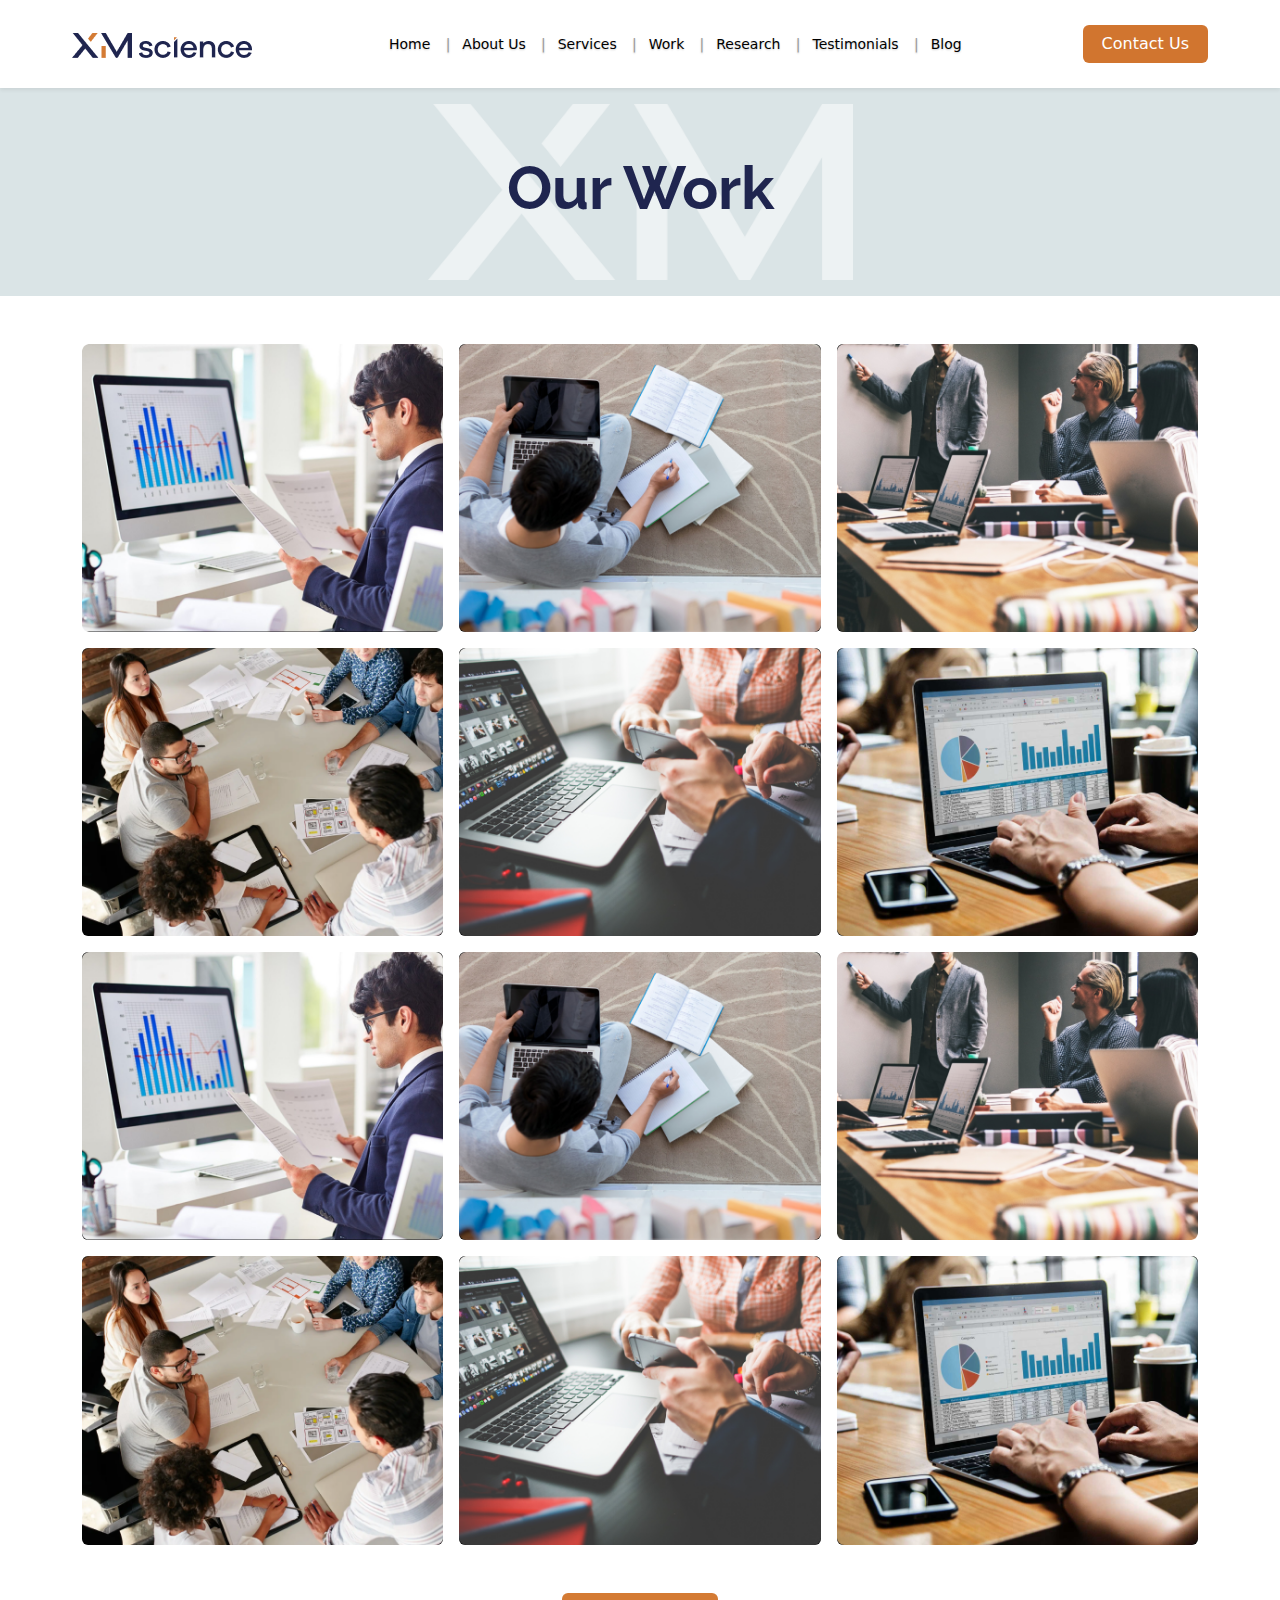
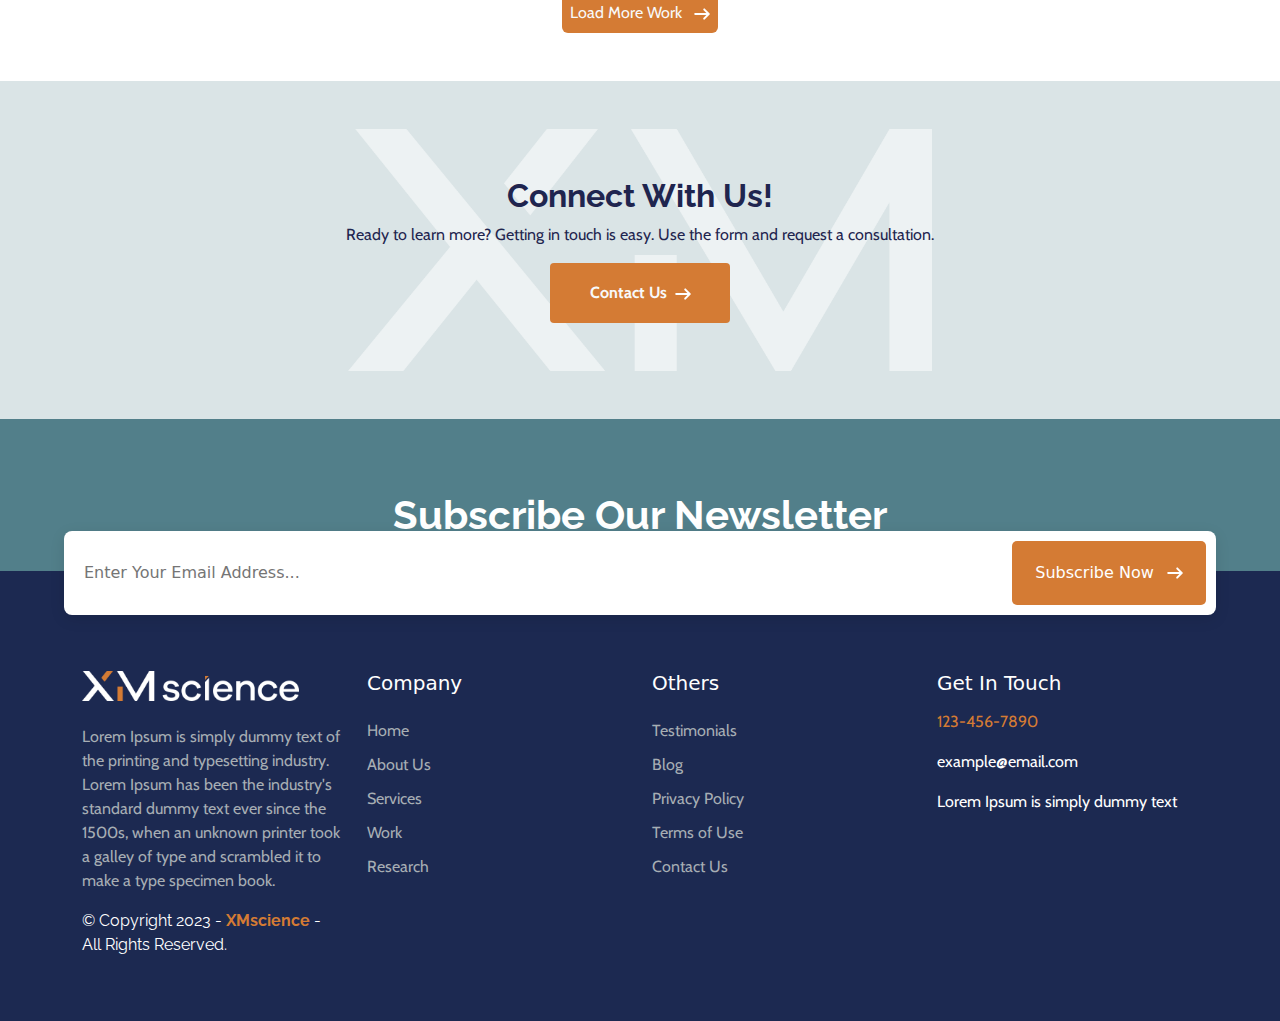
<file: mypage/our-work.html>
<!DOCTYPE html>
<html lang="en">

<head>
    <meta charset="UTF-8">
    <meta name="viewport" content="width=device-width, initial-scale=1">
    <title>Work</title>
    <!-- Bootstrap CSS -->
    <link href="https://cdn.jsdelivr.net/npm/bootstrap@5.3.3/dist/css/bootstrap.min.css" rel="stylesheet">
    <link href="https://fonts.googleapis.com/css2?family=Raleway:wght@400;500;600;700&display=swap" rel="stylesheet">
    <link
        href="https://fonts.googleapis.com/css2?family=Cabin:wght@400;500;600;700&family=Roboto:wght@400;500;700&family=Open+Sans:wght@400;600;700&display=swap"
        rel="stylesheet">
    <link rel="icon" type="image/png" href="../img/tabimg.png">
    <link rel="stylesheet" href="../css/work.css">

</head>

<body>
    <!-- Navbar -->
    <nav class="navbar navbar-expand-lg bg-white shadow-sm p-4">
        <div class="container-fluid px-5">
            <a class="navbar-brand fw-bold" href="#">
                <img src="../img/logo.png" alt="">
            </a>
            <button class="navbar-toggler" type="button" data-bs-toggle="collapse" data-bs-target="#navbarNav"
                aria-controls="navbarNav" aria-expanded="false" aria-label="Toggle navigation">
                <span class="navbar-toggler-icon"></span>
            </button>
            <div class="collapse navbar-collapse justify-content-center" id="navbarNav">
                <ul class="navbar-nav">
                    <li class="nav-item"><a class="nav-link" href="../index.html">Home</a></li>
                    <li class="nav-item"><a class="nav-link" href="aboutus.html">About Us</a></li>
                    <li class="nav-item"><a class="nav-link" href="ourservices.html">Services</a></li>
                    <li class="nav-item"><a class="nav-link" href="#">Work</a></li>
                    <li class="nav-item"><a class="nav-link" href="our research.html">Research</a></li>
                    <li class="nav-item"><a class="nav-link" href="our testimonials.html">Testimonials</a></li>
                    <li class="nav-item"><a class="nav-link" href="Blog Entries.html">Blog</a></li>
                </ul>
            </div>
            <a href="contact us.html" class="btn btn-contact">Contact Us</a>
        </div>
    </nav>

    <!-- Header Section -->
    <div class="section-bg-light">
        <div class="section-bg">
            <div class="container text-center py-3">
                <div class="container text-center py-5 section-bg-pattern">
                    <h3 class="fw-bold section-heading">Our Work</h3>
                </div>
            </div>
        </div>
    </div>

    <!-- Work Section -->
    <div class="container mt-5 text-center">
        <div class="row g-3">
            <div class="col-lg-4 col-md-4 col-sm-6">
                <img src="../workimg/work1.png" class="img-fluid rounded" alt="">
            </div>
            <div class="col-lg-4 col-md-4 col-sm-6">
                <img src="../workimg/work2.png" class="img-fluid rounded" alt="">
            </div>
            <div class="col-lg-4 col-md-4 col-sm-6">
                <img src="../workimg/work3.png" class="img-fluid rounded" alt="">
            </div>
            <div class="col-lg-4 col-md-4 col-sm-6">
                <img src="../workimg/work4.png" class="img-fluid rounded" alt="">
            </div>
            <div class="col-lg-4 col-md-4 col-sm-6">
                <img src="../workimg/work5.png" class="img-fluid rounded" alt="">
            </div>
            <div class="col-lg-4 col-md-4 col-sm-6">
                <img src="../workimg/work6.png" class="img-fluid rounded" alt="">
            </div>
            <div class="col-lg-4 col-md-4 col-sm-6">
                <img src="../workimg/work7.png" class="img-fluid rounded" alt="">
            </div>
            <div class="col-lg-4 col-md-4 col-sm-6">
                <img src="../workimg/work8.png" class="img-fluid rounded" alt="">
            </div>
            <div class="col-lg-4 col-md-4 col-sm-6">
                <img src="../workimg/work9.png" class="img-fluid rounded" alt="">
            </div>
            <div class="col-lg-4 col-md-4 col-sm-6">
                <img src="../workimg/work10.png" class="img-fluid rounded" alt="">
            </div>
            <div class="col-lg-4 col-md-4 col-sm-6">
                <img src="../workimg/work11.png" class="img-fluid rounded" alt="">
            </div>
            <div class="col-lg-4 col-md-4 col-sm-6">
                <img src="../workimg/work12.png" class="img-fluid rounded" alt="">
            </div>
        </div>

        <!-- Load More -->
        <div class="mt-5">
            <div class="p-2 rounded-2 text-light load-more-btn d-inline-block">
                <span>Load More Work <img class="ms-2" src="../img/arrow.png" alt=""></span>
            </div>
        </div>
    </div>

    <!-- Connect Section -->
    <div class="section-bg-light mt-5">
        <div class="section-bg">
            <div class="container text-center py-5">
                <div class="container text-center py-5 section-bg-pattern">
                    <h3 class="fw-bold fs-2" style="font-family: 'Raleway', sans-serif; color:#1F254F;">
                        Connect With Us!
                    </h3>
                    <p class="mx-auto connect-text">
                        Ready to learn more? Getting in touch is easy. Use the form and request a consultation.
                    </p>
                    <button class="rounded-1 btn btn-lg border-0 text-light connect-btn">
                        Contact Us<img class="ms-2" src="../img/arrow.png" alt="">
                    </button>
                </div>
            </div>
        </div>
    </div>

    <!-- Newsletter Section -->
    <div style="background-color: #527F8A;">
        <div class="container text-center py-4">
            <h3 class="fw-bold mt-5 newsletter-title" style="font-family: 'Raleway', sans-serif; color:#fff;">
                Subscribe Our Newsletter
            </h3>
        </div>
    </div>

    <!-- Footer Section -->
    <footer class="footer">
        <div class="newsletter-box">
            <input type="email" placeholder="Enter Your Email Address...">
            <button>Subscribe Now <img class="ms-2" src="../img/arrow.png" alt=""></button>
        </div>
        <div class="container">
            <div class="row ">
                <div class="col-lg-3 mb-4">
                    <img src="../img/div-two.png" style="width: 217px; height: 30px;" alt="">
                    <p class="mt-4" style="font-family: 'Cabin', sans-serif; color:#A7AEB4;">
                        Lorem Ipsum is simply dummy text of the printing and typesetting industry. Lorem Ipsum has been
                        the industry's standard dummy text ever since the 1500s, when an unknown printer took a galley
                        of type and scrambled it to make a type specimen book.
                    </p>
                    <div style="font-family: 'Raleway', sans-serif;">
                        &copy; Copyright 2023 - <span class="fw-bold" style="color: #D47B34;">XMscience</span> - All
                        Rights Reserved.
                    </div>
                </div>
                <!-- Footer Links -->
                <div class="col-lg-3 mb-4">
                    <h5>Company</h5>
                    <ul class="list-unstyled footer-links mt-4" style="font-family: 'Cabin', sans-serif;">
                        <li><a href="../index.html">Home</a></li>
                        <li><a href="aboutus.html">About Us</a></li>
                        <li><a href="ourservices.html">Services</a></li>
                        <li><a href="#">Work</a></li>
                        <li><a href="our research.html">Research</a></li>
                    </ul>
                </div>
                <div class="col-lg-3 mb-4 ">
                    <h5>Others</h5>
                    <ul class="list-unstyled footer-links mt-4" style="font-family: 'Cabin', sans-serif;">
                        <li><a href="our testimonials.html">Testimonials</a></li>
                        <li><a href="Blog Entries.html">Blog</a></li>
                        <li><a href="#">Privacy Policy</a></li>
                        <li><a href="#">Terms of Use</a></li>
                        <li><a href="contact us.html">Contact Us</a></li>
                    </ul>
                </div>
                <div class="col-lg-3">
                    <h5>Get In Touch</h5>
                    <div style="font-family: 'Cabin', sans-serif;">
                        <p style="color: #D47B34;">123-456-7890 </p>
                        <p>example@email.com</p>
                        <p>Lorem Ipsum is simply dummy text</p>
                    </div>
                </div>
            </div>
        </div>
    </footer>

    <!-- Bootstrap JS -->
    <script src="https://cdn.jsdelivr.net/npm/bootstrap@5.3.3/dist/js/bootstrap.bundle.min.js"></script>
</body>

</html>
</file>
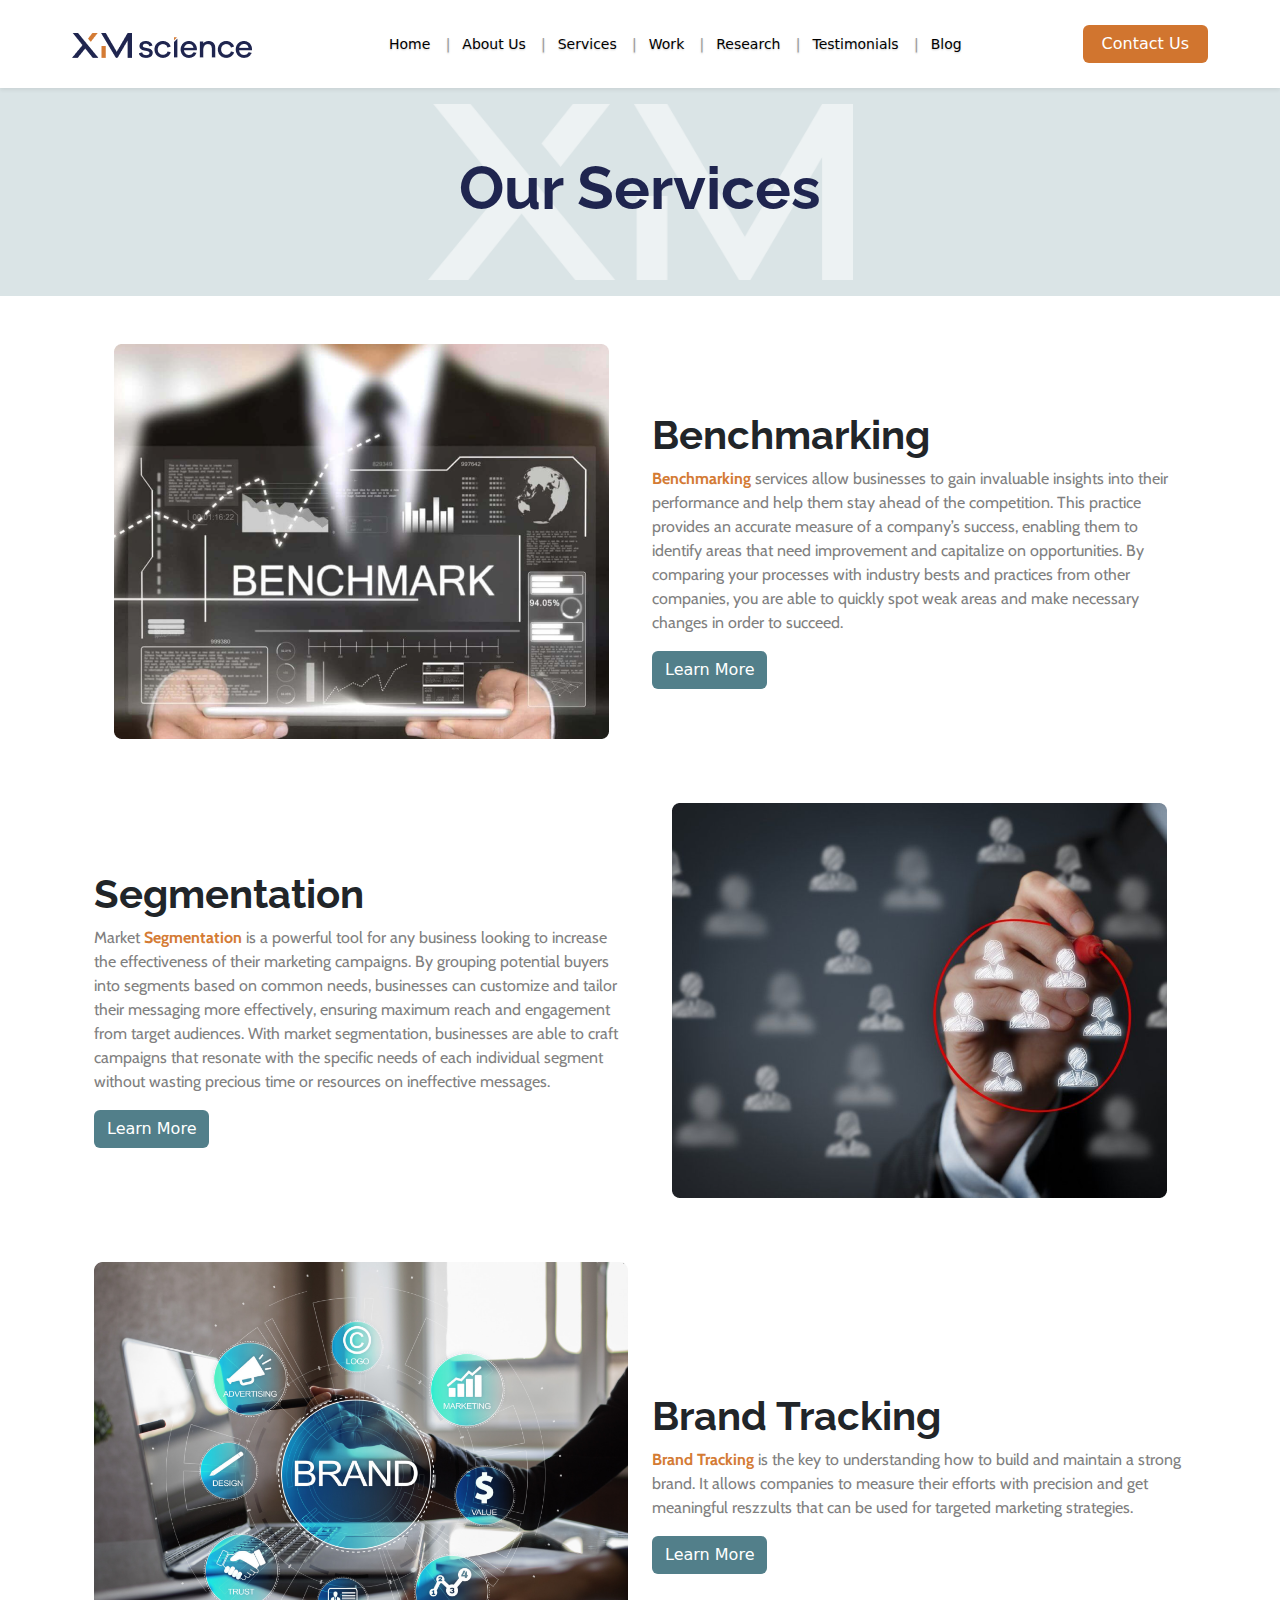
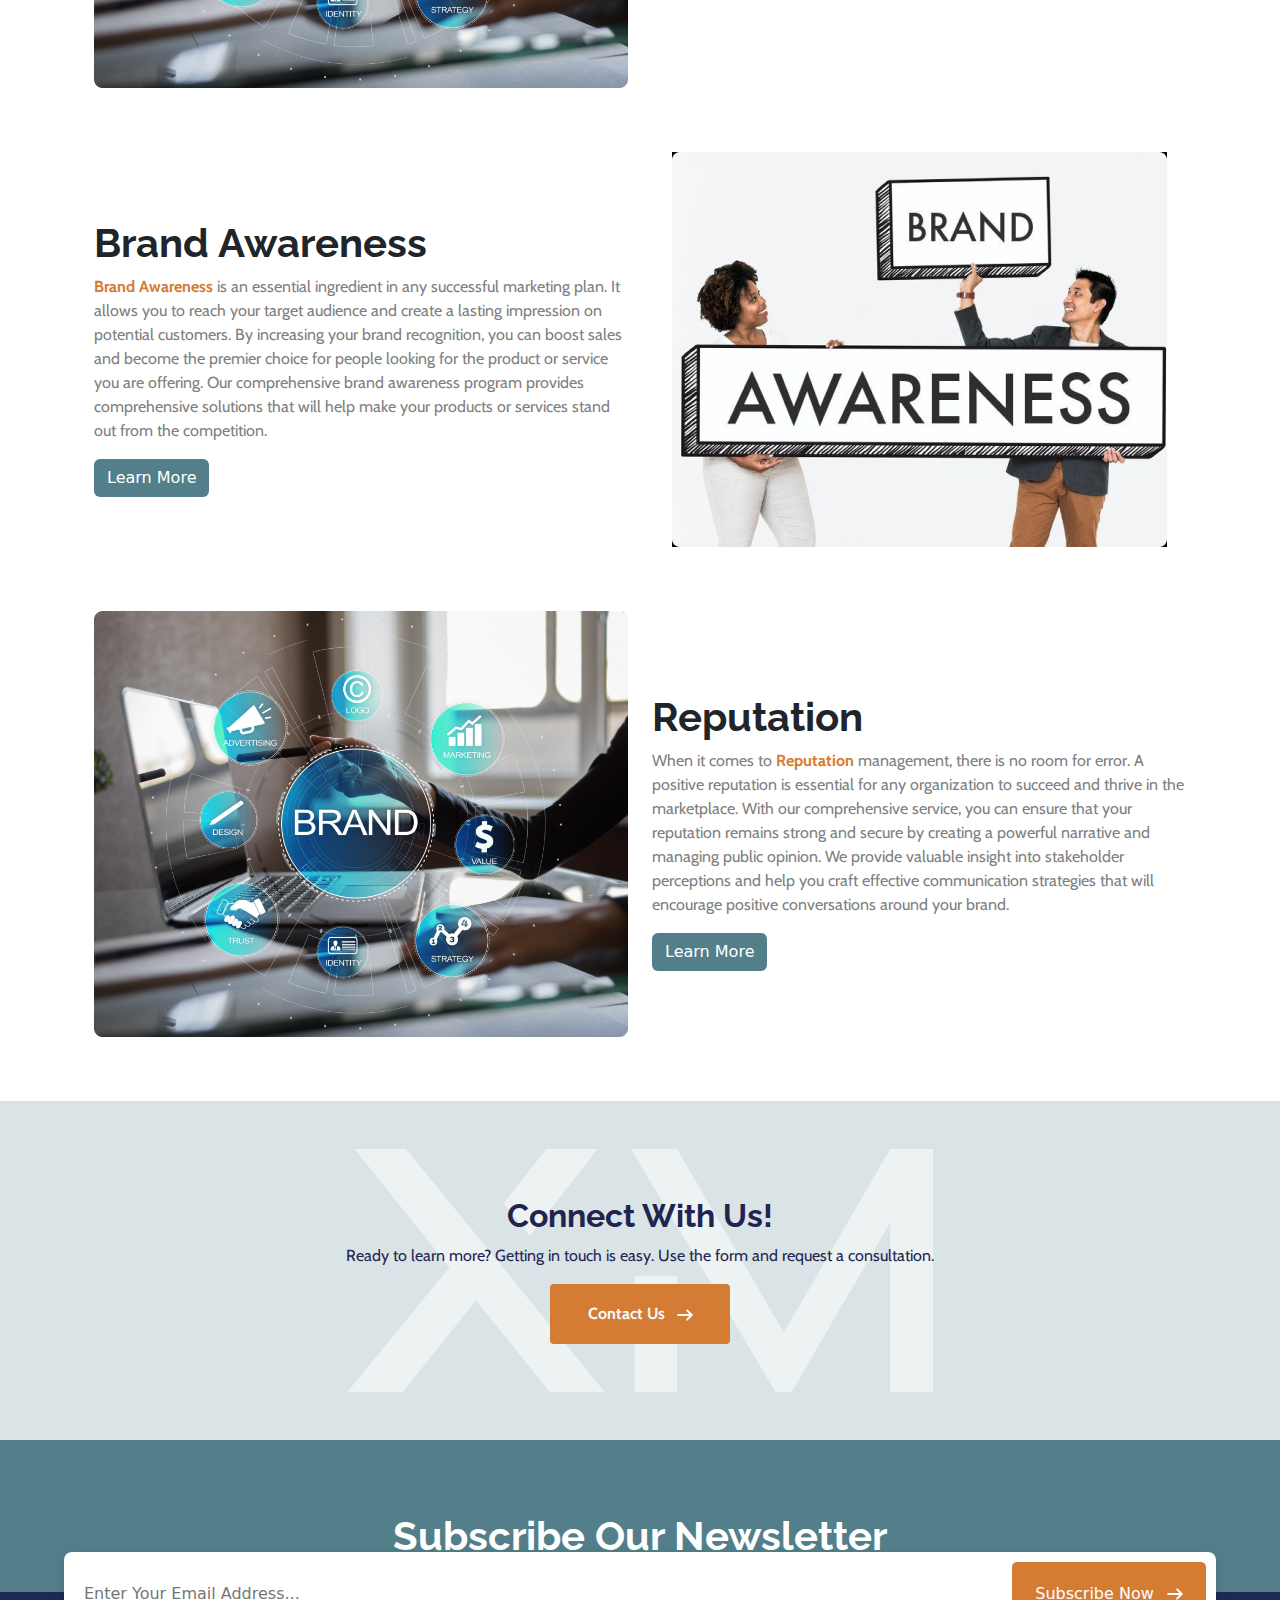
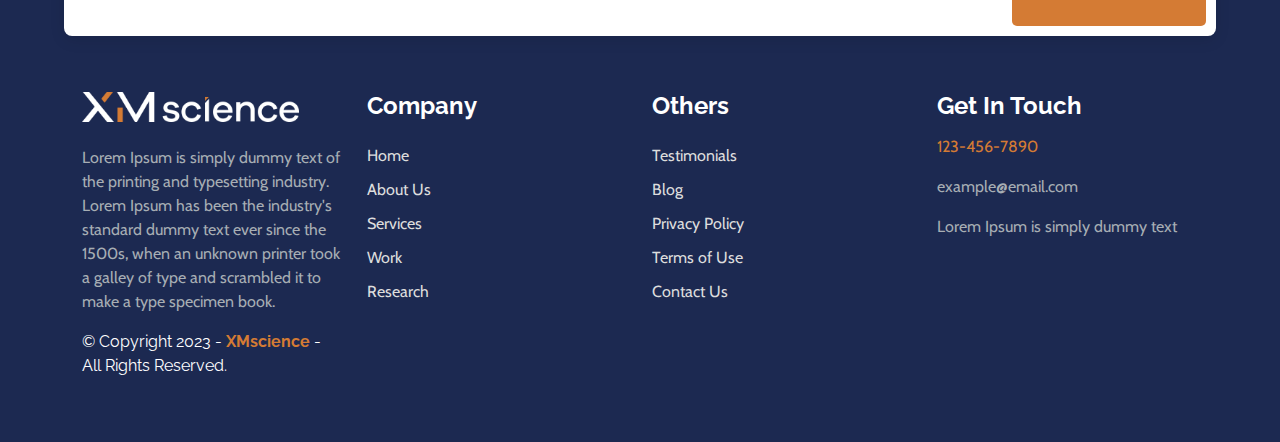
<file: mypage/ourservices.html>
<!DOCTYPE html>
<html lang="en">

<head>
    <meta charset="UTF-8">
    <meta name="viewport" content="width=device-width, initial-scale=1">
    <title>Services</title>
    <!-- Bootstrap CSS -->
    <link href="https://cdn.jsdelivr.net/npm/bootstrap@5.3.3/dist/css/bootstrap.min.css" rel="stylesheet">
    <link href="https://fonts.googleapis.com/css2?family=Raleway:wght@400;500;600;700&display=swap" rel="stylesheet">
    <link
        href="https://fonts.googleapis.com/css2?family=Cabin:wght@400;500;600;700&family=Roboto:wght@400;500;700&family=Open+Sans:wght@400;600;700&display=swap"
        rel="stylesheet">
    <link rel="icon" type="image/png" href="../img/tabimg.png">

    <link rel="stylesheet" href="../css/service.css">
</head>

<body>
    <nav class="navbar navbar-expand-lg bg-white shadow-sm p-4">
        <div class="container-fluid px-5">
            <a class="navbar-brand fw-bold" href="#">
                <img src="../img/logo.png" alt="">
            </a>
            <button class="navbar-toggler" type="button" data-bs-toggle="collapse" data-bs-target="#navbarNav"
                aria-controls="navbarNav" aria-expanded="false" aria-label="Toggle navigation">
                <span class="navbar-toggler-icon"></span>
            </button>
            <div class="collapse navbar-collapse justify-content-center" id="navbarNav">
                <ul class="navbar-nav">
                    <li class="nav-item"><a class="nav-link" href="../index.html">Home</a></li>
                    <li class="nav-item"><a class="nav-link" href="aboutus.html">About Us</a></li>
                    <li class="nav-item"><a class="nav-link" href="#">Services</a></li>
                    <li class="nav-item"><a class="nav-link" href="our-work.html">Work</a></li>
                    <li class="nav-item"><a class="nav-link" href="our research.html">Research</a></li>
                    <li class="nav-item"><a class="nav-link" href="our testimonials.html">Testimonials</a></li>
                    <li class="nav-item"><a class="nav-link" href="Blog Entries.html">Blog</a></li>
                </ul>
            </div>
            <a href="contact us.html" class="btn btn-contact">Contact Us</a>
        </div>
    </nav>

    <!-- Services Section -->
    <div style="background-color: #DAE4E6;">
        <div class="section-bg">
            <div class="container text-center py-3">
                <div class="container text-center py-5"
                    style="background: url('../img/div-one.png') center/contain no-repeat;">
                    <h3 class="fw-bold service-heading">Our Services</h3>
                </div>
            </div>
        </div>
    </div>

    <div class="container mt-5">
        <div class="container text-center">

            <div class="row mt-5 align-items-center">
                <div class="col-md-6 mb-3">
                    <img src="../img/benchmark.png" class="img-fluid" alt="Benchmarking">
                </div>
                <div class="col-md-6 text-start">
                    <h1 class="fw-bold" style="font-family: 'Raleway', sans-serif;">Benchmarking</h1>
                    <p class="service-text">
                        <span class="highlight fw-bold">Benchmarking</span> services allow businesses to
                        gain invaluable insights into their performance and help them stay ahead of the competition.
                        This practice provides an accurate measure of a company’s success, enabling them to identify
                        areas that need improvement and capitalize on opportunities. By comparing your processes with
                        industry bests and practices from other companies, you are able to quickly spot weak areas and
                        make necessary changes in order to succeed.
                    </p>
                    <a href="#"><button class="btn btn-learn">Learn More</button></a>
                </div>
            </div>

            <div class="row mt-5 align-items-center">
                <div class="col-md-6 text-start">
                    <h1 class="fw-bold" style="font-family: 'Raleway', sans-serif;">Segmentation</h1>
                    <p class="service-text">
                        Market <span class="highlight fw-bold"> Segmentation</span> is a powerful tool for
                        any business looking to increase the effectiveness of their marketing campaigns. By grouping
                        potential buyers into segments based on common needs, businesses can customize and tailor their
                        messaging more effectively, ensuring maximum reach and engagement from target audiences. With
                        market segmentation, businesses are able to craft campaigns that resonate with the specific
                        needs of each individual segment without wasting precious time or resources on ineffective
                        messages.
                    </p>
                    <a href="#"><button class="btn btn-learn">Learn More</button></a>
                </div>
                <div class="col-md-6 mb-3">
                    <img src="../img/Segmentation.png" class="img-fluid" alt="Benchmarking">
                </div>
            </div>

            <div class="row mt-5 align-items-center">
                <div class="col-md-6 mb-3">
                    <img src="../img/BrandTracking.png" class="img-fluid" alt="Benchmarking">
                </div>
                <div class="col-md-6 text-start">
                    <h1 class="fw-bold" style="font-family: 'Raleway', sans-serif;">Brand Tracking</h1>
                    <p class="service-text">
                        <span class="highlight fw-bold">Brand Tracking</span> is the key to
                        understanding how to build and maintain a strong brand. It allows companies to measure their
                        efforts with precision and get meaningful reszzults that can be used for targeted marketing
                        strategies.
                    </p>
                    <a href="#"><button class="btn btn-learn">Learn More</button></a>
                </div>
            </div>

            <div class="row mt-5 align-items-center">
                <div class="col-md-6 text-start">
                    <h1 class="fw-bold" style="font-family: 'Raleway', sans-serif;">Brand Awareness</h1>
                    <p class="service-text">
                        <span class="highlight fw-bold"> Brand Awareness </span> is an essential
                        ingredient in any successful marketing plan. It allows you to reach your target audience and
                        create a lasting impression on potential customers. By increasing your brand recognition, you
                        can boost sales and become the premier choice for people looking for the product or service you
                        are offering. Our comprehensive brand awareness program provides comprehensive solutions that
                        will help make your products or services stand out from the competition.
                    </p>
                    <a href="#"><button class="btn btn-learn">Learn More</button></a>
                </div>
                <div class="col-md-6 mb-3">
                    <img src="../img/Brand-Awareness.png" class="img-fluid" alt="Benchmarking">
                </div>
            </div>


            <div class="row mt-5 align-items-center">
                <div class="col-md-6 mb-3">
                    <img src="../img/BrandTracking.png" class="img-fluid" alt="Benchmarking">
                </div>
                <div class="col-md-6 text-start">
                    <h1 class="fw-bold" style="font-family: 'Raleway', sans-serif;">Reputation</h1>
                    <p class="service-text">
                        When it comes to <span class="highlight fw-bold"> Reputation </span>management,
                        there is no room for error. A positive reputation is essential for any organization to succeed
                        and thrive in the marketplace. With our comprehensive service, you can ensure that your
                        reputation remains strong and secure by creating a powerful narrative and managing public
                        opinion. We provide valuable insight into stakeholder perceptions and help you craft effective
                        communication strategies that will encourage positive conversations around your brand.
                    </p>
                    <a href="#"><button class="btn btn-learn">Learn More</button></a>
                </div>
            </div>

        </div>
    </div>

    <!-- Connect With Us -->
    <div style="background-color: #DAE4E6;" class="mt-5 py-5">
        <div class="section-bg">
            <div class="container text-center py-5"
                style="background: url('../img/div-one.png') center/contain no-repeat;">
                <h3 class="fw-bold fs-2 connect-title">Connect With Us!</h3>
                <p class="mx-auto connect-text">Ready to learn more? Getting in touch is easy. Use the form and request
                    a consultation.</p>
              <a href="contact us.html">
                  <button class="btn btn-lg border-0 text-light rounded-1 btn-contactus">
                    Contact Us <img class="ms-2" src="../img/arrow.png" alt="">
                </button>
              </a>
            </div>
        </div>
    </div>

    <!-- Newsletter Section -->
    <div style="background-color: #527F8A;">
        <div class="container text-center py-4">
            <h3 class="fw-bold mt-5 newsletter-title" style="font-family: 'Raleway', sans-serif; color:#fff;">
                Subscribe Our Newsletter
            </h3>
        </div>
    </div>

    <!-- Footer -->
    <footer class="footer">
        <div class="newsletter-box">
            <input type="email" placeholder="Enter Your Email Address...">
            <button>Subscribe Now <img class="ms-2" src="../img/arrow.png" alt=""></button>
        </div>
        <div class="container">
            <div class="row">
                <div class="col-lg-3 mb-4">
                    <img src="../img/div-two.png" style="width: 217px; height: 30px;" alt="">
                    <p class="mt-4 company-text">Lorem Ipsum is simply dummy text of the printing and typesetting
                        industry. Lorem Ipsum has been the industry's standard dummy text ever since the 1500s, when an
                        unknown printer took a galley of type and scrambled it to make a type specimen book.</p>
                    <div style="font-family: 'Raleway', sans-serif;">
                        &copy; Copyright 2023 -
                        <span class="fw-bold highlight">XMscience</span> - All Rights Reserved.
                    </div>
                </div>
                <div class="col-lg-3 mb-4">
                    <h5 class="company-title">Company</h5>
                    <ul class="list-unstyled footer-links mt-4 company-text">
                        <li><a href="../index.html">Home</a></li>
                        <li><a href="aboutus.html">About Us</a></li>
                        <li><a href="#">Services</a></li>
                        <li><a href="our-work.html">Work</a></li>
                        <li><a href="our research.html">Research</a></li>
                    </ul>
                </div>
                <div class="col-lg-3 mb-4">
                    <h5 class="company-title">Others</h5>
                    <ul class="list-unstyled footer-links mt-4 company-text">
                        <li><a href="our testimonials.html">Testimonials</a></li>
                        <li><a href="Blog Entries.html">Blog</a></li>
                        <li><a href="#">Privacy Policy</a></li>
                        <li><a href="#">Terms of Use</a></li>
                        <li><a href="contact us.html">Contact Us</a></li>
                    </ul>
                </div>
                <div class="col-lg-3">
                    <h5 class="company-title">Get In Touch</h5>
                    <div class="company-text">
                        <p class="highlight">123-456-7890 </p>
                        <p>example@email.com</p>
                        <p>Lorem Ipsum is simply dummy text</p>
                    </div>
                </div>
            </div>
        </div>
    </footer>

    <!-- Bootstrap JS -->
    <script src="https://cdn.jsdelivr.net/npm/bootstrap@5.3.3/dist/js/bootstrap.bundle.min.js"></script>
</body>

</html>
</file>
<file: css/blog.css>
body {
            font-family: 'Cabin', sans-serif;
        }

        /* Newsletter heading responsive */
        h3.newsletter-title {
            font-size: 24px;
        }

        @media (min-width: 768px) {
            h3.newsletter-title {
                font-size: 32px;
            }
        }

        @media (min-width: 1200px) {
            h3.newsletter-title {
                font-size: 40px;
            }
        }

        /* Footer */
        .footer {
            background-color: #1c2951;
            color: #fff;
            padding: 100px 0 40px;
            position: relative;
        }

        .footer-links li {
            margin-bottom: 10px;
        }

        .footer h5 {
            color: #fff;
            margin-bottom: 15px;
            font-family: 'Raleway', sans-serif;
            font-size: 24px;
            font-weight: bold;
        }

        .footer a {
            color: #A7AEB4;
            text-decoration: none;
        }

        .footer a:hover {
            color: #fff;
        }

        /* Newsletter box */
        .newsletter-box {
            background: #fff;
            border-radius: 8px;
            padding: 10px;
            box-shadow: 0 4px 15px rgba(0, 0, 0, 0.1);
            margin: 0 auto;
            width: 90%;
            display: flex;
            align-items: center;
            justify-content: space-between;
            position: absolute;
            top: -40px;
            left: 50%;
            transform: translateX(-50%);
        }

        .newsletter-box input {
            border: none;
            outline: none;
            width: 100%;
            padding: 10px;
        }

        .newsletter-box button {
            background: #D47B34;
            border: none;
            width: 20%;
            padding: 20px 20px;
            color: #fff;
            border-radius: 5px;
        }

        /* Navbar */
        .navbar-nav .nav-link {
            color: #000;
            font-size: 14px;
            font-weight: 500;
            margin: 0 8px;
            position: relative;
            text-shadow: 0px 1px 2px rgba(0, 0, 0, 0.2);
        }

        .navbar-nav .nav-link::after {
            content: "|";
            position: absolute;
            right: -12px;
            color: #999;
        }

        .navbar-nav .nav-item:last-child .nav-link::after {
            content: "";
        }

        .btn-contact {
            background-color: #d1752f;
            color: #fff;
            font-weight: 500;
            border-radius: 6px;
            padding: 6px 18px;
        }

        .btn-contact:hover {
            background-color: #b65f1f;
            color: #fff;
        }

        /* Custom Sections */
        .section-blue {
            background-color: #DAE4E6;
        }

        .section-teal {
            background-color: #527F8A;
        }

        .section-title {
            font-family: 'Raleway', sans-serif;
            color: #1F254F;
            font-size: 60px;
        }

        .section-subtitle {
            font-family: 'Raleway', sans-serif;
            color: #1F254F;
        }

        .section-text {
            max-width: 800px;
            margin: 0 auto;
            font-family: 'Cabin', sans-serif;
            color: #1F254F;
        }

        /* Blog Cards */
        .card-title-custom {
            color: #1F254F;
            font-family: 'Raleway', sans-serif;
        }

        .card-text-custom {
            font-family: 'Cabin', sans-serif;
            color: #808080;
        }

        .btn-read-more {
            background-color: #D47B34;
            color: #fff;
        }

        .btn-read-more:hover {
            background-color: #b65f1f;
            color: #fff;
        }

        /* Contact Us Button */
        .btn-main {
            font-family: 'Cabin', sans-serif;
            background-color: #D47B34;
            font-size: 16px;
            font-weight: bold;
            width: 180px;
            height: 60px;
        }

        .footer-para {
            font-family: 'Cabin', sans-serif;
            color: #A7AEB4;
        }

        .footer-copy {
            font-family: 'Raleway', sans-serif;
        }

        .footer-number {
            color: #D47B34;
        }
</file>
<file: css/research.css>
/* ---------- Global ---------- */
        h1 {
            font-family: 'Raleway', sans-serif;
            font-size: 30px;
        }

        .newsletter-title {
            color: #fff;
        }

        h3.newsletter-title {
            font-size: 24px;
        }

        @media (min-width: 768px) {
            h3.newsletter-title {
                font-size: 32px;
            }
        }

        @media (min-width: 1200px) {
            h3.newsletter-title {
                font-size: 40px;
            }
        }

        /* ---------- Navbar ---------- */
        .navbar-nav .nav-link {
            color: #000;
            font-size: 14px;
            font-weight: 500;
            margin: 0 8px;
            position: relative;
            text-shadow: 0px 1px 2px rgba(0, 0, 0, 0.2);
        }

        .navbar-nav .nav-link::after {
            content: "|";
            position: absolute;
            right: -12px;
            color: #999;
        }

        .navbar-nav .nav-item:last-child .nav-link::after {
            content: "";
        }

        .btn-contact {
            background-color: #d1752f;
            color: #fff;
            font-weight: 500;
            border-radius: 6px;
            padding: 6px 18px;
        }

        .btn-contact:hover {
            background-color: #b65f1f;
            color: #fff;
        }

        /* ---------- Section Headings ---------- */
        .section-heading {
            font-family: 'Raleway', sans-serif;
            color: #1F254F;
            font-size: 60px;
            font-weight: bold;
        }

        .section-subtext {
            font-family: 'Cabin', sans-serif;
            color: #1F254F;
        }

        .btn-orange {
            font-family: 'Cabin', sans-serif;
            color: #fff;
            background-color: #D47B34;
            font-size: 16px;
            font-weight: bold;
            width: 180px;
            height: 60px;
        }

        /* ---------- Section Four Cards ---------- */
        .section-four {
            background-color: #1F254F;
            color: #fff;
            height: 1000px;
        }

        .section-four-card {
            background-color: #527F8A;
        }

        .section-four-card:hover {
            background-color: #EABF61;
        }

        .section-four-card:hover .section-four-div-emoji {
            background-color: #fff;
            border-color: #fff;
        }

        .section-four-card:hover .section-four-emoji,
        .section-four-card:hover .section-four-h1,
        .section-four-card:hover .section-four-p {
            color: #000;
        }

        .section-four-h1 {
            font-family: 'Raleway', sans-serif;
            font-size: 30px;
            font-weight: bold;
        }

        .section-four-p {
            font-family: 'Cabin', sans-serif;
            font-size: 16px;
        }

        .section-four-emoji {
            font-size: 33px;
            color: #527F8A
        }

        .section-four-div-emoji {
            width: 64px;
            height: 64px;
            background-color: #fff;
            display: flex;
            align-items: center;
            justify-content: center;
            border-radius: 10px;
        }

        /* ---------- Footer ---------- */
        .footer {
            background-color: #1c2951;
            color: #fff;
            padding: 100px 0 40px;
            position: relative;
        }

        .footer-links li {
            margin-bottom: 10px;
        }

        .newsletter-box {
            background: #fff;
            border-radius: 8px;
            padding: 10px;
            box-shadow: 0 4px 15px rgba(0, 0, 0, 0.1);
            margin: 0 auto;
            width: 90%;
            display: flex;
            align-items: center;
            justify-content: space-between;
            position: absolute;
            top: -40px;
            left: 50%;
            transform: translateX(-50%);
        }

        .newsletter-box input {
            border: none;
            outline: none;
            width: 100%;
            padding: 10px;
        }

        .newsletter-box button {
            background: #D47B34;
            border: none;
            width: 20%;
            padding: 20px 20px;
            color: #fff;
            border-radius: 5px;
        }

        .footer h5 {
            font-family: 'Raleway', sans-serif;
            font-size: 24px;
            font-weight: bold;
            margin-bottom: 15px;
        }

        .footer a {
            color: #A7AEB4;
            text-decoration: none;
        }

        .footer a:hover {
            color: #fff;
        }

        .footer-text {
            font-family: 'Cabin', sans-serif;
            color: #A7AEB4;
        }

        .footer-copy {
            font-family: 'Raleway', sans-serif;
        }

        .footer-highlight {
            color: #D47B34;
            font-weight: bold;
        }

        .footer-contact {
            font-family: 'Cabin', sans-serif;
        }

        .footer-phone {
            color: #D47B34;
        }
</file>
<file: css/testimonials.css>
/* ---------- Navbar ---------- */
        .navbar-nav .nav-link {
            color: #000;
            font-size: 14px;
            font-weight: 500;
            margin: 0 8px;
            position: relative;
            text-shadow: 0px 1px 2px rgba(0, 0, 0, 0.2);
        }

        .navbar-nav .nav-link::after {
            content: "|";
            position: absolute;
            right: -12px;
            color: #999;
        }

        .navbar-nav .nav-item:last-child .nav-link::after {
            content: "";
        }

        .btn-contact {
            background-color: #d1752f;
            color: #fff;
            font-weight: 500;
            border-radius: 6px;
            padding: 6px 18px;
        }

        .btn-contact:hover {
            background-color: #b65f1f;
            color: #fff;
        }

        /* ---------- Section Headings ---------- */
        .section-heading {
            font-family: 'Raleway', sans-serif;
            color: #1F254F;
            font-size: 60px;
            font-weight: bold;
        }

        .section-subtext {
            font-family: 'Cabin', sans-serif;
            color: #1F254F;
            max-width: 800px;
            margin: 0 auto;
        }

        .btn-orange {
            font-family: 'Cabin', sans-serif;
            background-color: #D47B34;
            color: #fff;
            font-size: 16px;
            font-weight: bold;
            width: 180px;
            height: 60px;
            border: none;
        }

        /* ---------- Testimonials ---------- */
        .testimonial-card {
            background-color: #1F254F;
        }

        .testimonial-text {
            font-family: 'Cabin', sans-serif;
        }

        .testimonial-author {
            font-family: 'Raleway', sans-serif;
            font-size: 20px;
        }

        .testimonial-role {
            font-family: 'Cabin', sans-serif;
            font-size: 16px;
        }

        .author-img {
            width: 50px;
            height: 50px;
        }

        /* ---------- Newsletter ---------- */
        h3.newsletter-title {
            font-size: 24px;
            font-family: 'Raleway', sans-serif;
            color: #fff;
        }

        @media (min-width: 768px) {
            h3.newsletter-title {
                font-size: 32px;
            }
        }

        @media (min-width: 1200px) {
            h3.newsletter-title {
                font-size: 40px;
            }
        }

        .newsletter-box {
            background: #fff;
            border-radius: 8px;
            padding: 10px;
            box-shadow: 0 4px 15px rgba(0, 0, 0, 0.1);
            margin: 0 auto;
            width: 90%;
            display: flex;
            align-items: center;
            justify-content: space-between;
            position: absolute;
            top: -40px;
            left: 50%;
            transform: translateX(-50%);
        }

        .newsletter-box input {
            border: none;
            outline: none;
            width: 100%;
            padding: 10px;
        }

        .newsletter-box button {
            background: #D47B34;
            border: none;
            width: 20%;
            padding: 20px 20px;
            color: #fff;
            border-radius: 5px;
        }

        /* ---------- Footer ---------- */
        .footer {
            background-color: #1c2951;
            color: #fff;
            padding: 100px 0 40px;
            position: relative;
        }

        .footer h5 {
            font-family: 'Raleway', sans-serif;
            font-size: 24px;
            font-weight: bold;
            margin-bottom: 15px;
        }

        .footer a {
            color: #A7AEB4;
            text-decoration: none;
            font-family: 'Cabin', sans-serif;
        }

        .footer a:hover {
            color: #fff;
        }

        .footer-text {
            font-family: 'Cabin', sans-serif;
            color: #A7AEB4;
        }

        .footer-copy {
            font-family: 'Raleway', sans-serif;
        }

        .footer-highlight {
            color: #D47B34;
            font-weight: bold;
        }

        .footer-phone {
            color: #D47B34;
        }
</file>
<file: css/work.css>
/* Section Heading */
        .section-heading {
            font-family: 'Raleway', sans-serif;
            color: #1F254F;
            font-size: 60px;
        }

        .section-bg-light {
            background-color: #DAE4E6;
        }

        .section-bg-pattern {
            background: url('../img/div-one.png') center/contain no-repeat;
        }

        /* Load More Button */
        .load-more-btn {
            background-color: #D47B34;
            font-family: 'Cabin', sans-serif;
            color: #fff;
        }
.load-more-btn:hover{
    background-color: #527F8A;
}
        /* Connect Section */
        .connect-text {
            max-width: 800px;
            font-family: 'Cabin', sans-serif;
            color: #1F254F;
        }

        .connect-btn {
            font-family: 'Cabin', sans-serif;
            background-color: #D47B34;
            font-size: 16px;
            font-weight: bold;
            width: 180px;
            height: 60px;
        }
.connect-btn:hover{
    background-color: #527F8A;
}
        /* Newsletter */
        h3.newsletter-title {
            font-size: 24px;
        }

        @media (min-width: 768px) {
            h3.newsletter-title {
                font-size: 32px;
            }
        }

        @media (min-width: 1200px) {
            h3.newsletter-title {
                font-size: 40px;
            }
        }

        /* Footer */
        .footer {
            background-color: #1c2951;
            color: #fff;
            padding: 100px 0 40px;
            position: relative;
        }

        .footer-links li {
            margin-bottom: 10px;
        }

        .newsletter-box {
            background: #fff;
            border-radius: 8px;
            padding: 10px;
            box-shadow: 0 4px 15px rgba(0, 0, 0, 0.1);
            margin: 0 auto;
            width: 90%;
            display: flex;
            align-items: center;
            justify-content: space-between;
            position: absolute;
            top: -40px;
            left: 50%;
            transform: translateX(-50%);
        }

        .newsletter-box input {
            border: none;
            outline: none;
            width: 100%;
            padding: 10px;
        }

        .newsletter-box button {
            background: #D47B34;
            border: none;
            width: 20%;
            padding: 20px 20px;
            color: #fff;
            border-radius: 5px;
        }

        .footer h5 {
            color: #fff;
            margin-bottom: 15px;
        }

        .footer a {
            color: #A7AEB4;
            text-decoration: none;
        }

        .footer a:hover {
            color: #fff;
        }

        /* Navbar */
        .navbar-nav .nav-link {
            color: #000;
            font-size: 14px;
            font-weight: 500;
            margin: 0 8px;
            position: relative;
            text-shadow: 0px 1px 2px rgba(0, 0, 0, 0.2);
        }

        .navbar-nav .nav-link::after {
            content: "|";
            position: absolute;
            right: -12px;
            color: #999;
        }

        .navbar-nav .nav-item:last-child .nav-link::after {
            content: "";
        }

        .btn-contact {
            background-color: #d1752f;
            color: #fff;
            font-weight: 500;
            border-radius: 6px;
            padding: 6px 18px;
        }

        .btn-contact:hover {
            background-color: #527F8A;
            color: #fff;
        }
</file>
<file: css/service.css>
h3.newsletter-title {
            font-size: 24px;
        }

        @media (min-width: 768px) {
            h3.newsletter-title {
                font-size: 32px;
            }
        }

        @media (min-width: 1200px) {
            h3.newsletter-title {
                font-size: 40px;
            }
        }

        .footer {
            background-color: #1c2951;
            color: #fff;
            padding: 100px 0 40px;
            position: relative;
        }

        .footer-links li {
            margin-bottom: 10px;
        }

        .newsletter-box {
            background: #fff;
            border-radius: 8px;
            padding: 10px;
            box-shadow: 0 4px 15px rgba(0, 0, 0, 0.1);
            margin: 0 auto;
            width: 90%;
            display: flex;
            align-items: center;
            justify-content: space-between;
            position: absolute;
            top: -40px;
            left: 50%;
            transform: translateX(-50%);
        }

        .newsletter-box input {
            border: none;
            outline: none;
            width: 100%;
            padding: 10px;
        }

        .newsletter-box button {
            background: #D47B34;
            border: none;
            width: 20%;
            padding: 20px 20px;
            color: #fff;
            border-radius: 5px;
        }

        .footer h5 {
            color: #fff;
            margin-bottom: 15px;
        }

        .footer a {
            color: #ddd;
            text-decoration: none;
        }

        .footer a:hover {
            color: #fff;
        }

        .navbar-nav .nav-link {
            color: #000;
            font-size: 14px;
            font-weight: 500;
            margin: 0 8px;
            position: relative;
            text-shadow: 0px 1px 2px rgba(0, 0, 0, 0.2);
        }

        .navbar-nav .nav-link::after {
            content: "|";
            position: absolute;
            right: -12px;
            color: #999;
        }

        .navbar-nav .nav-item:last-child .nav-link::after {
            content: "";
        }

        .btn-contact {
            background-color: #d1752f;
            color: #fff;
            font-weight: 500;
            border-radius: 6px;
            padding: 6px 18px;
        }

        .btn-contact:hover {
            background-color: #b65f1f;
            color: #fff;
        }

        /* Extra Inline Styles Converted */
        .service-heading {
            font-family: 'Raleway', sans-serif;
            color: #1F254F;
            font-size: 60px;
        }

        .service-text {
            color: #808080;
            font-family: 'Cabin', sans-serif;
        }

        .highlight {
            color: #D47B34;
        }

        .btn-learn {
            background-color: #527F8A;
            color: #fff;
        }

        .btn-learn:hover {
            background-color: #406670;
            color: #fff;
        }

        .explore-box {
            background-color: #D47B34;
            font-family: 'Cabin', sans-serif;
        }

        .connect-title {
            font-family: 'Raleway', sans-serif;
            color: #1F254F;
        }

        .connect-text {
            max-width: 800px;
            font-family: 'Cabin', sans-serif;
            color: #1F254F;
        }

        .btn-contactus {
            font-family: 'Cabin', sans-serif;
            background-color: #D47B34;
            font-size: 16px;
            font-weight: bold;
            width: 180px;
            height: 60px;
        }

        .company-title {
            font-family: 'Raleway', sans-serif;
            font-size: 24px;
            font-weight: bold;
        }

        .company-text {
            font-family: 'Cabin', sans-serif;
            color: #A7AEB4;
        }
</file>
